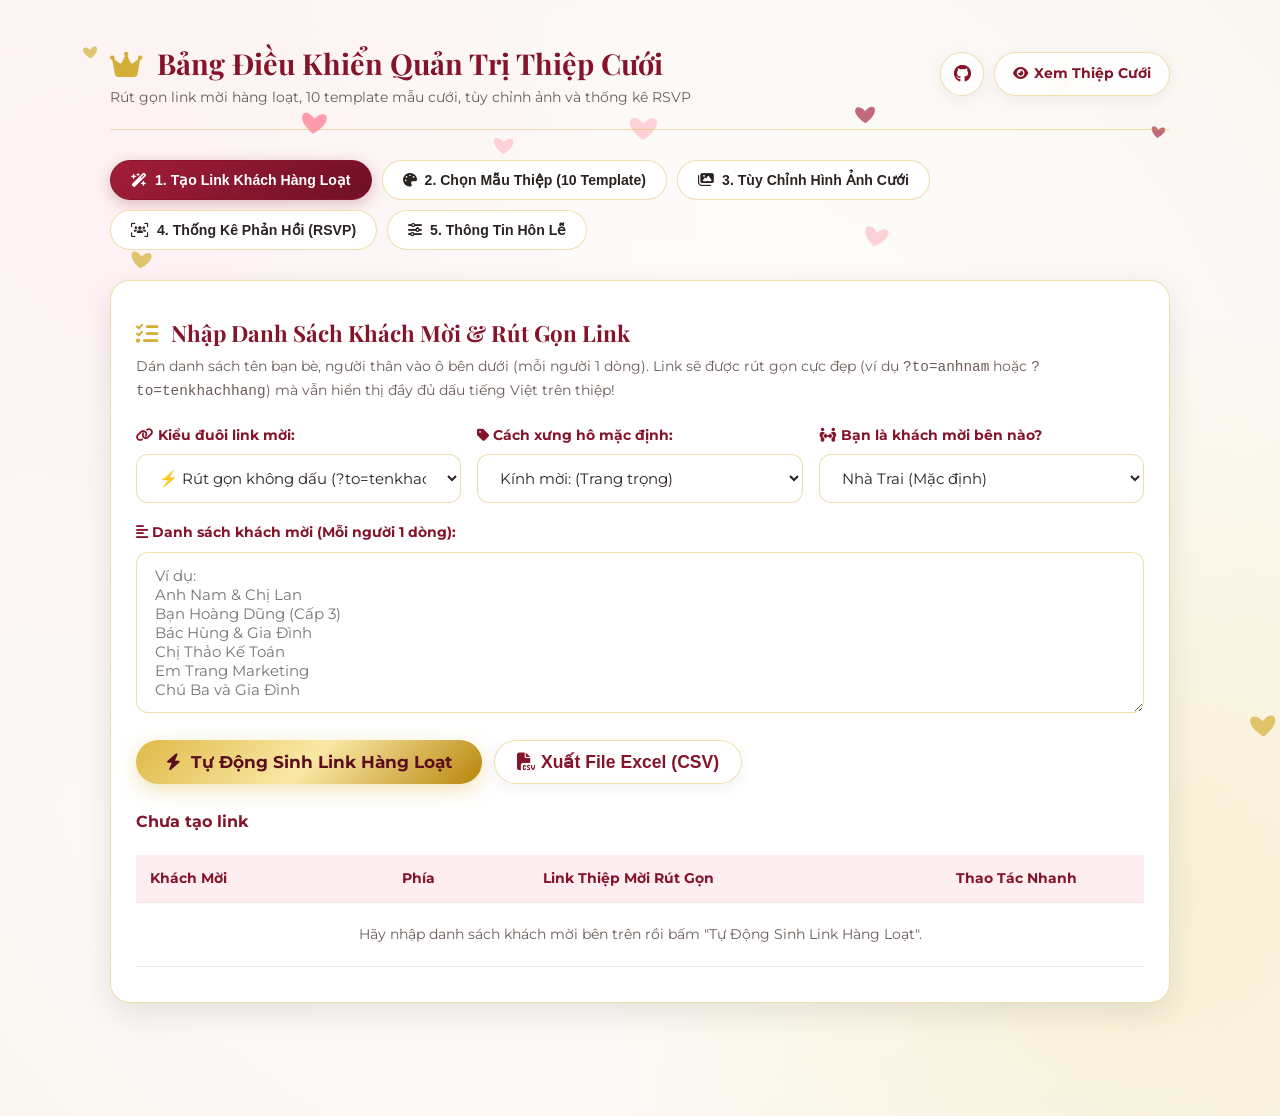
<file: admin.html>
<!DOCTYPE html>
<html lang="vi">
<head>
  <meta charset="UTF-8">
  <meta name="viewport" content="width=device-width, initial-scale=1.0">
  <title>Admin Quản Trị - Tạo Link Thiệp Cưới &amp; Cài Đặt Giao Diện</title>
  <meta name="description" content="Trang quản trị thiệp cưới online: Rút gọn link khách mời hàng loạt, 10 template mẫu cưới, tùy chỉnh ảnh cưới và thống kê RSVP.">

  <!-- Favicon -->
  <link rel="icon" href="assets/images/wedding-rings.jpg" type="image/jpeg">

  <!-- Fonts & Icons -->
  <link rel="preconnect" href="https://fonts.googleapis.com">
  <link rel="preconnect" href="https://fonts.gstatic.com" crossorigin>
  <link href="https://fonts.googleapis.com/css2?family=Montserrat:wght@400;500;600;700&family=Playfair+Display:ital,wght@0,600;0,700;1,600&family=Be+Vietnam+Pro:wght@400;500;600;700&display=swap" rel="stylesheet">
  <link rel="stylesheet" href="https://cdnjs.cloudflare.com/ajax/libs/font-awesome/6.5.1/css/all.min.css">

  <!-- Main Stylesheet -->
  <link rel="stylesheet" href="assets/css/style.css">
  <style>
    .admin-container {
      max-width: 1100px;
      margin: 0 auto;
      padding: 40px 20px 80px 20px;
    }
    .admin-nav {
      display: flex;
      justify-content: space-between;
      align-items: center;
      margin-bottom: 30px;
      padding-bottom: 20px;
      border-bottom: 1px solid var(--border-gold);
      flex-wrap: wrap;
      gap: 15px;
    }
    .admin-tabs {
      display: flex;
      gap: 10px;
      margin-bottom: 30px;
      flex-wrap: wrap;
    }
    .admin-tab-btn {
      padding: 11px 20px;
      border-radius: 30px;
      border: 1px solid var(--border-gold);
      background: #fff;
      font-weight: 700;
      font-size: 0.88rem;
      color: var(--text-main);
      cursor: pointer;
      display: flex;
      align-items: center;
      gap: 8px;
      transition: var(--transition);
    }
    .admin-tab-btn.active {
      background: var(--ruby-gradient);
      color: #fff;
      border-color: var(--ruby-primary);
      box-shadow: 0 4px 15px rgba(133, 20, 43, 0.25);
    }
    .admin-section {
      display: none;
      background: #fff;
      border-radius: 20px;
      border: 1px solid var(--border-gold);
      padding: 35px 25px;
      box-shadow: var(--shadow-md);
      margin-bottom: 35px;
    }
    .admin-section.active {
      display: block;
    }
    .stat-card-grid {
      display: grid;
      grid-template-columns: repeat(4, 1fr);
      gap: 20px;
      margin-bottom: 30px;
    }
    .stat-card {
      background: var(--ivory-base);
      border-radius: 16px;
      border: 1px solid var(--border-gold);
      padding: 20px;
      text-align: center;
    }
    .stat-num {
      font-family: var(--font-serif);
      font-size: 2.2rem;
      font-weight: 700;
      color: var(--ruby-primary);
    }
    .stat-label {
      font-size: 0.85rem;
      text-transform: uppercase;
      letter-spacing: 1px;
      color: var(--text-muted);
      margin-top: 4px;
      font-weight: 600;
    }
    .admin-table-wrapper {
      overflow-x: auto;
      margin-top: 20px;
    }
    .admin-table {
      width: 100%;
      border-collapse: collapse;
      font-size: 0.9rem;
    }
    .admin-table th, .admin-table td {
      padding: 12px 14px;
      text-align: left;
      border-bottom: 1px solid #f0e6e6;
    }
    .admin-table th {
      background: var(--rose-soft);
      color: var(--ruby-primary);
      font-weight: 700;
      white-space: nowrap;
    }
    @media (max-width: 768px) {
      .stat-card-grid {
        grid-template-columns: repeat(2, 1fr);
      }
    }
  </style>
</head>
<body>

  <!-- Floating Hearts Background -->
  <canvas id="hearts-canvas"></canvas>

  <div class="admin-container" style="position:relative; z-index:2;">
    <!-- Top Bar Navigation -->
    <header class="admin-nav">
      <div>
        <h1 style="font-family:var(--font-serif); font-size:1.8rem; color:var(--ruby-primary);">
          <i class="fa-solid fa-crown" style="color:var(--gold-primary); margin-right:8px;"></i>
          Bảng Điều Khiển Quản Trị Thiệp Cưới
        </h1>
        <p style="font-size:0.88rem; color:var(--text-muted);">
          Rút gọn link mời hàng loạt, 10 template mẫu cưới, tùy chỉnh ảnh và thống kê RSVP
        </p>
      </div>
      <div style="display:flex; gap:10px;">
        <a href="https://github.com/Dungautomation-dev/thiepcuoionline" target="_blank" rel="noopener noreferrer" class="tool-btn btn-github" title="Mã nguồn GitHub" aria-label="GitHub Repository">
          <i class="fa-brands fa-github"></i>
        </a>
        <a href="index.html" class="tool-btn" style="width:auto; border-radius:25px; padding:0 18px; text-decoration:none; font-size:0.85rem; font-weight:700;" title="Xem thiệp cưới">
          <i class="fa-solid fa-eye" style="margin-right:6px;"></i> Xem Thiệp Cưới
        </a>
      </div>
    </header>

    <!-- Admin Tab Controls -->
    <nav class="admin-tabs" aria-label="Admin Navigation Tabs">
      <button class="admin-tab-btn active" onclick="switchAdminTab('tab-batch')">
        <i class="fa-solid fa-wand-magic-sparkles"></i>
        <span>1. Tạo Link Khách Hàng Loạt</span>
      </button>
      <button class="admin-tab-btn" onclick="switchAdminTab('tab-theme')">
        <i class="fa-solid fa-palette"></i>
        <span>2. Chọn Mẫu Thiệp (10 Template)</span>
      </button>
      <button class="admin-tab-btn" onclick="switchAdminTab('tab-images')">
        <i class="fa-solid fa-images"></i>
        <span>3. Tùy Chỉnh Hình Ảnh Cưới</span>
      </button>
      <button class="admin-tab-btn" onclick="switchAdminTab('tab-rsvp')">
        <i class="fa-solid fa-users-viewfinder"></i>
        <span>4. Thống Kê Phản Hồi (RSVP)</span>
      </button>
      <button class="admin-tab-btn" onclick="switchAdminTab('tab-config')">
        <i class="fa-solid fa-sliders"></i>
        <span>5. Thông Tin Hôn Lễ</span>
      </button>
    </nav>

    <!-- ========================================================================
         TAB 1: TẠO LINK THIỆP HÀNG LOẠT (BATCH GUEST LINK GENERATOR)
         ======================================================================== -->
    <section id="tab-batch" class="admin-section active">
      <div style="margin-bottom:20px;">
        <h2 style="font-family:var(--font-serif); font-size:1.4rem; color:var(--ruby-primary);">
          <i class="fa-solid fa-list-check" style="color:var(--gold-primary); margin-right:8px;"></i>
          Nhập Danh Sách Khách Mời &amp; Rút Gọn Link
        </h2>
        <p style="font-size:0.9rem; color:var(--text-muted); margin-top:4px;">
          Dán danh sách tên bạn bè, người thân vào ô bên dưới (mỗi người 1 dòng). Link sẽ được rút gọn cực đẹp (ví dụ <code>?to=anhnam</code> hoặc <code>?to=tenkhachhang</code>) mà vẫn hiển thị đầy đủ dấu tiếng Việt trên thiệp!
        </p>
      </div>

      <div style="display:grid; grid-template-columns: repeat(3, 1fr); gap:16px; margin-bottom:18px;">
        <div class="form-group">
          <label for="admin-slug-mode"><i class="fa-solid fa-link"></i> Kiểu đuôi link mời:</label>
          <select id="admin-slug-mode" class="form-control">
            <option value="compact" selected>⚡ Rút gọn không dấu (?to=tenkhachhang)</option>
            <option value="hyphen">🔗 Gọn có gạch nối (?to=ten-khach-hang)</option>
            <option value="standard">🔤 Giữ nguyên có dấu (?to=Tên%20Khách)</option>
          </select>
        </div>

        <div class="form-group">
          <label for="admin-prefix"><i class="fa-solid fa-tag"></i> Cách xưng hô mặc định:</label>
          <select id="admin-prefix" class="form-control">
            <option value="Kính mời: " selected>Kính mời: (Trang trọng)</option>
            <option value="Thân mời: ">Thân mời: (Bạn bè, đồng nghiệp)</option>
            <option value="Trân trọng kính mời: ">Trân trọng kính mời: (Người lớn tuổi, đối tác)</option>
            <option value="Mời bạn: ">Mời bạn: (Bạn học)</option>
            <option value="">Không dùng tiền tố (Chỉ tên)</option>
          </select>
        </div>

        <div class="form-group">
          <label for="admin-default-side"><i class="fa-solid fa-people-arrows"></i> Bạn là khách mời bên nào?</label>
          <select id="admin-default-side" class="form-control">
            <option value="groom" selected>Nhà Trai (Mặc định)</option>
            <option value="bride">Nhà Gái</option>
            <option value="all">Chung cho cả hai bên</option>
          </select>
        </div>
      </div>

      <div class="form-group" style="margin-bottom:20px;">
        <label for="admin-guest-input"><i class="fa-solid fa-align-left"></i> Danh sách khách mời (Mỗi người 1 dòng):</label>
        <textarea id="admin-guest-input" class="form-control" rows="7" placeholder="Ví dụ:
Anh Nam &amp; Chị Lan
Bạn Hoàng Dũng (Cấp 3)
Bác Hùng &amp; Gia Đình
Chị Thảo Kế Toán
Em Trang Marketing
Chú Ba và Gia Đình"></textarea>
      </div>

      <div style="display:flex; gap:12px; flex-wrap:wrap; margin-bottom:25px;">
        <button type="button" class="btn-submit-rsvp" id="btn-generate-batch" style="width:auto; padding:12px 30px;">
          <i class="fa-solid fa-bolt"></i> Tự Động Sinh Link Hàng Loạt
        </button>
        <button type="button" class="tool-btn" id="btn-export-links-csv" style="width:auto; border-radius:30px; padding:0 22px; font-weight:700;" title="Tải file CSV">
          <i class="fa-solid fa-file-csv" style="margin-right:6px;"></i> Xuất File Excel (CSV)
        </button>
      </div>

      <div id="admin-batch-output">
        <div style="font-weight:700; color:var(--ruby-primary); margin-bottom:12px;" id="admin-batch-count">
          Chưa tạo link
        </div>
        <div class="admin-table-wrapper">
          <table class="admin-table">
            <thead>
              <tr>
                <th style="width:25%;">Khách Mời</th>
                <th style="width:14%;">Phía</th>
                <th style="width:41%;">Link Thiệp Mời Rút Gọn</th>
                <th style="width:20%;">Thao Tác Nhanh</th>
              </tr>
            </thead>
            <tbody id="admin-links-tbody">
              <tr>
                <td colspan="4" style="text-align:center; padding:20px; color:var(--text-muted);">
                  Hãy nhập danh sách khách mời bên trên rồi bấm "Tự Động Sinh Link Hàng Loạt".
                </td>
              </tr>
            </tbody>
          </table>
        </div>
      </div>
    </section>

    <!-- ========================================================================
         TAB 2: CHỌN MẪU THIỆP CƯỚI (10 WEDDING TEMPLATES)
         ======================================================================== -->
    <section id="tab-theme" class="admin-section">
      <div style="margin-bottom:20px;">
        <h2 style="font-family:var(--font-serif); font-size:1.4rem; color:var(--ruby-primary);">
          <i class="fa-solid fa-palette" style="color:var(--gold-primary); margin-right:8px;"></i>
          Bộ Sưu Tập 10 Mẫu Thiệp Cưới Cao Cấp
        </h2>
        <p style="font-size:0.9rem; color:var(--text-muted); margin-top:4px;">
          Lựa chọn tông màu và phong cách thiệp cưới phù hợp với ngày vui của bạn. Bấm vào mẫu bất kỳ để xem trước và áp dụng ngay!
        </p>
      </div>

      <!-- 10 Theme Preview Cards Grid -->
      <div class="theme-selector-grid" id="admin-theme-selector">
        <!-- Rendered dynamically by admin.js -->
      </div>
    </section>

    <!-- ========================================================================
         TAB 3: TÙY CHỈNH HÌNH ẢNH CƯỚI & ALBUM 20 ẢNH TỰ ĐỘNG
         ======================================================================== -->
    <section id="tab-images" class="admin-section">
      <div style="margin-bottom:24px; display:flex; justify-content:space-between; align-items:center; flex-wrap:wrap; gap:12px;">
        <div>
          <h2 style="font-family:var(--font-serif); font-size:1.4rem; color:var(--ruby-primary);">
            <i class="fa-solid fa-images" style="color:var(--gold-primary); margin-right:8px;"></i>
            Tùy Chỉnh Hình Ảnh &amp; Album 20 Ảnh Cưới
          </h2>
          <p style="font-size:0.9rem; color:var(--text-muted); margin-top:4px;">
            Quản lý ảnh đại diện dâu rể và bộ sưu tập 20 khoảnh khắc trình chiếu tự động ("tự động nhảy các ảnh siêu xinh").
          </p>
        </div>
        <div style="display:flex; gap:10px;">
          <a href="index.html#gallery-section" target="_blank" class="tool-btn" style="width:auto; border-radius:20px; padding:0 16px; font-size:0.8rem; font-weight:700; text-decoration:none;">
            <i class="fa-solid fa-book-open-reader" style="margin-right:6px; color:var(--gold-primary);"></i> Xem Thử Sách Ảnh Lookbook
          </a>
          <button type="button" class="tool-btn" style="width:auto; border-radius:20px; padding:0 16px; font-size:0.8rem; font-weight:700;" onclick="WeddingAdmin.restoreDefault20Photos()">
            <i class="fa-solid fa-rotate-left" style="margin-right:6px;"></i> Đặt Lại 20 Ảnh Mặc Định
          </button>
        </div>
      </div>

      <!-- Sub-section 1: 5 Key Wedding Profile Photos -->
      <div style="margin-bottom:30px;">
        <h3 style="font-size:1.05rem; font-weight:700; color:var(--ruby-primary); margin-bottom:12px; display:flex; align-items:center; gap:8px;">
          <i class="fa-solid fa-star" style="color:var(--gold-primary);"></i>
          1. Ảnh Đại Diện Chính &amp; Chân Dung Dâu Rể
        </h3>
        <div class="image-manager-grid" id="admin-images-grid">
          <!-- Rendered dynamically by admin.js -->
        </div>
      </div>

      <!-- Sub-section 2: 20-Page Photo Lookbook Manager -->
      <div>
        <div style="margin-bottom:14px; display:flex; justify-content:space-between; align-items:center; flex-wrap:wrap; gap:8px;">
          <h3 style="font-size:1.05rem; font-weight:700; color:var(--ruby-primary); display:flex; align-items:center; gap:8px;">
            <i class="fa-solid fa-book-open-reader" style="color:var(--gold-primary);"></i>
            2. Cuốn Sách Ảnh Cưới 20 Trang (Wedding Photo Lookbook)
          </h3>
          <span style="font-size:0.82rem; color:var(--text-muted);">
            Lướt trái/phải như đọc sách • Tự động lật trang mỗi 3.8s • Ẩn thumbnail, chống thô mắt
          </span>
        </div>
        <div class="album-20-manager-grid" id="admin-album-20-grid">
          <!-- Rendered dynamically by admin.js -->
        </div>
      </div>
    </section>

    <!-- ========================================================================
         TAB 4: THỐNG KÊ PHẢN HỒI (RSVP ATTENDANCE DASHBOARD)
         ======================================================================== -->
    <section id="tab-rsvp" class="admin-section">
      <div style="margin-bottom:25px; display:flex; justify-content:space-between; align-items:center; flex-wrap:wrap; gap:12px;">
        <div>
          <h2 style="font-family:var(--font-serif); font-size:1.4rem; color:var(--ruby-primary);">
            <i class="fa-solid fa-clipboard-user" style="color:var(--gold-primary); margin-right:8px;"></i>
            Thống Kê Khách Mời Xác Nhận Tham Dự
          </h2>
          <p style="font-size:0.9rem; color:var(--text-muted); margin-top:4px;">
            Theo dõi chính xác số lượng khách mời sẽ đến dự để dự trù số mâm cỗ tiệc cưới.
          </p>
        </div>
        <button type="button" class="tool-btn" id="btn-export-rsvp-csv" style="width:auto; border-radius:30px; padding:0 20px; font-weight:700;">
          <i class="fa-solid fa-file-excel" style="margin-right:6px;"></i> Xuất Danh Sách Excel (CSV)
        </button>
      </div>

      <!-- Stats Summary Counters -->
      <div class="stat-card-grid">
        <div class="stat-card">
          <div class="stat-num" id="stat-total-rsvp">0</div>
          <div class="stat-label">Tổng Phản Hồi</div>
        </div>
        <div class="stat-card">
          <div class="stat-num" id="stat-attend-rsvp" style="color:#2e7d32;">0</div>
          <div class="stat-label">Sẽ Tham Dự</div>
        </div>
        <div class="stat-card">
          <div class="stat-num" id="stat-decline-rsvp" style="color:#c62828;">0</div>
          <div class="stat-label">Vắng Mặt</div>
        </div>
        <div class="stat-card" style="border-color:var(--gold-primary); background:var(--rose-soft);">
          <div class="stat-num" id="stat-headcount-rsvp" style="color:var(--gold-dark);">0</div>
          <div class="stat-label">Tổng Số Người Sẽ Đến</div>
        </div>
      </div>

      <!-- RSVP Detailed Table -->
      <div class="admin-table-wrapper">
        <table class="admin-table">
          <thead>
            <tr>
              <th style="width:6%;">STT</th>
              <th style="width:22%;">Họ Và Tên</th>
              <th style="width:14%;">Phía</th>
              <th style="width:20%;">Trạng Thái Tham Dự</th>
              <th style="width:30%;">Lời Chúc Của Khách</th>
              <th style="width:8%;">Xóa</th>
            </tr>
          </thead>
          <tbody id="admin-rsvp-tbody">
            <!-- Populated dynamically by admin.js -->
          </tbody>
        </table>
      </div>
    </section>

    <!-- ========================================================================
         TAB 5: TÙY CHỈNH THÔNG TIN HÔN LỄ (WEDDING CONFIG EDITOR)
         ======================================================================== -->
    <section id="tab-config" class="admin-section">
      <div style="margin-bottom:25px;">
        <h2 style="font-family:var(--font-serif); font-size:1.4rem; color:var(--ruby-primary);">
          <i class="fa-solid fa-gear" style="color:var(--gold-primary); margin-right:8px;"></i>
          Chỉnh Sửa Thông Tin Đám Cưới &amp; Tài Khoản Mừng
        </h2>
        <p style="font-size:0.9rem; color:var(--text-muted); margin-top:4px;">
          Cập nhật thông tin cô dâu, chú rể, ngày giờ cưới, bản đồ Google Maps và số tài khoản nhận phong bì mừng cưới online.
        </p>
      </div>

      <form id="admin-config-form">
        <h3 style="font-size:1.15rem; color:var(--ruby-primary); margin:20px 0 10px 0; border-bottom:1px solid #f0e6e6; padding-bottom:6px;">
          🤵 1. Thông Tin Chú Rể &amp; Nhà Trai
        </h3>
        <div style="display:grid; grid-template-columns: repeat(2, 1fr); gap:16px;">
          <div class="form-group">
            <label for="cfg-groom-name">Tên gọi thân mật:</label>
            <input type="text" id="cfg-groom-name" class="form-control" placeholder="Tên Chú Rể" required>
          </div>
          <div class="form-group">
            <label for="cfg-groom-fullname">Họ và tên đầy đủ:</label>
            <input type="text" id="cfg-groom-fullname" class="form-control" placeholder="Họ và Tên Chú Rể" required>
          </div>
          <div class="form-group">
            <label for="cfg-groom-father">Họ tên Thân Phụ (Bố):</label>
            <input type="text" id="cfg-groom-father" class="form-control" placeholder="Thân Phụ Chú Rể">
          </div>
          <div class="form-group">
            <label for="cfg-groom-mother">Họ tên Thân Mẫu (Mẹ):</label>
            <input type="text" id="cfg-groom-mother" class="form-control" placeholder="Thân Mẫu Chú Rể">
          </div>
          <div class="form-group">
            <label for="cfg-groom-phone">Số điện thoại chú rể:</label>
            <input type="text" id="cfg-groom-phone" class="form-control">
          </div>
          <div class="form-group">
            <label for="cfg-groom-bank">Tên ngân hàng nhận mừng cưới:</label>
            <input type="text" id="cfg-groom-bank" class="form-control" placeholder="MB Bank, Vietcombank, Techcombank...">
          </div>
          <div class="form-group">
            <label for="cfg-groom-banknum">Số tài khoản ngân hàng:</label>
            <input type="text" id="cfg-groom-banknum" class="form-control">
          </div>
          <div class="form-group">
            <label for="cfg-groom-bankacc">Tên chủ tài khoản (Viết in hoa không dấu):</label>
            <input type="text" id="cfg-groom-bankacc" class="form-control">
          </div>
        </div>

        <h3 style="font-size:1.15rem; color:var(--ruby-primary); margin:30px 0 10px 0; border-bottom:1px solid #f0e6e6; padding-bottom:6px;">
          👰 2. Thông Tin Cô Dâu &amp; Nhà Gái
        </h3>
        <div style="display:grid; grid-template-columns: repeat(2, 1fr); gap:16px;">
          <div class="form-group">
            <label for="cfg-bride-name">Tên gọi thân mật:</label>
            <input type="text" id="cfg-bride-name" class="form-control" placeholder="Tên Cô Dâu" required>
          </div>
          <div class="form-group">
            <label for="cfg-bride-fullname">Họ và tên đầy đủ:</label>
            <input type="text" id="cfg-bride-fullname" class="form-control" placeholder="Họ và Tên Cô Dâu" required>
          </div>
          <div class="form-group">
            <label for="cfg-bride-father">Họ tên Thân Phụ (Bố):</label>
            <input type="text" id="cfg-bride-father" class="form-control" placeholder="Thân Phụ Cô Dâu">
          </div>
          <div class="form-group">
            <label for="cfg-bride-mother">Họ tên Thân Mẫu (Mẹ):</label>
            <input type="text" id="cfg-bride-mother" class="form-control" placeholder="Thân Mẫu Cô Dâu">
          </div>
          <div class="form-group">
            <label for="cfg-bride-phone">Số điện thoại cô dâu:</label>
            <input type="text" id="cfg-bride-phone" class="form-control">
          </div>
          <div class="form-group">
            <label for="cfg-bride-bank">Tên ngân hàng nhận mừng cưới:</label>
            <input type="text" id="cfg-bride-bank" class="form-control" placeholder="Techcombank, Vietinbank...">
          </div>
          <div class="form-group">
            <label for="cfg-bride-banknum">Số tài khoản ngân hàng:</label>
            <input type="text" id="cfg-bride-banknum" class="form-control">
          </div>
          <div class="form-group">
            <label for="cfg-bride-bankacc">Tên chủ tài khoản (Viết in hoa không dấu):</label>
            <input type="text" id="cfg-bride-bankacc" class="form-control">
          </div>
        </div>

        <h3 style="font-size:1.15rem; color:var(--ruby-primary); margin:30px 0 10px 0; border-bottom:1px solid #f0e6e6; padding-bottom:6px;">
          📅 3. Thời Gian &amp; Địa Điểm Tổ Chức Hôn Lễ
        </h3>
        <div style="display:grid; grid-template-columns: repeat(2, 1fr); gap:16px;">
          <div class="form-group" style="grid-column: span 2;">
            <label for="cfg-wedding-date"><i class="fa-solid fa-stopwatch"></i> Thời điểm đếm ngược (ISO format YYYY-MM-DDTHH:mm:ss):</label>
            <input type="datetime-local" id="cfg-wedding-date" class="form-control">
          </div>

          <!-- Ceremony Groom -->
          <div class="form-group">
            <label for="cfg-ceremony-groom-title">Tiêu đề lễ bên Nhà Trai:</label>
            <input type="text" id="cfg-ceremony-groom-title" class="form-control">
          </div>
          <div class="form-group">
            <label for="cfg-ceremony-groom-time">Thời gian tổ chức:</label>
            <input type="text" id="cfg-ceremony-groom-time" class="form-control">
          </div>
          <div class="form-group">
            <label for="cfg-ceremony-groom-venue">Tên trung tâm / địa điểm:</label>
            <input type="text" id="cfg-ceremony-groom-venue" class="form-control">
          </div>
          <div class="form-group">
            <label for="cfg-ceremony-groom-address">Địa chỉ chi tiết:</label>
            <input type="text" id="cfg-ceremony-groom-address" class="form-control">
          </div>
          <div class="form-group" style="grid-column: span 2;">
            <label for="cfg-ceremony-groom-map">Đường link Google Maps chỉ đường:</label>
            <input type="url" id="cfg-ceremony-groom-map" class="form-control">
          </div>

          <!-- Ceremony Bride -->
          <div class="form-group">
            <label for="cfg-ceremony-bride-title">Tiêu đề lễ bên Nhà Gái:</label>
            <input type="text" id="cfg-ceremony-bride-title" class="form-control">
          </div>
          <div class="form-group">
            <label for="cfg-ceremony-bride-time">Thời gian tổ chức:</label>
            <input type="text" id="cfg-ceremony-bride-time" class="form-control">
          </div>
          <div class="form-group">
            <label for="cfg-ceremony-bride-venue">Tên trung tâm / địa điểm:</label>
            <input type="text" id="cfg-ceremony-bride-venue" class="form-control">
          </div>
          <div class="form-group">
            <label for="cfg-ceremony-bride-address">Địa chỉ chi tiết:</label>
            <input type="text" id="cfg-ceremony-bride-address" class="form-control">
          </div>
          <div class="form-group" style="grid-column: span 2;">
            <label for="cfg-ceremony-bride-map">Đường link Google Maps chỉ đường:</label>
            <input type="url" id="cfg-ceremony-bride-map" class="form-control">
          </div>
        </div>

        <div style="margin-top:30px;">
          <button type="submit" class="btn-submit-rsvp" style="width:auto; padding:14px 40px;">
            <i class="fa-solid fa-floppy-disk"></i> Lưu &amp; Cập Nhật Thông Tin Hôn Lễ
          </button>
        </div>
      </form>
    </section>

  </div>

  <!-- Toast Notification -->
  <div class="toast-msg" id="toast-notification">
    <i class="fa-solid fa-circle-check" style="color:var(--gold-primary);"></i>
    <span>Thông báo</span>
  </div>

  <!-- Scripts -->
  <script src="assets/js/hearts.js"></script>
  <script src="assets/js/rsvp.js"></script>
  <script src="assets/js/admin.js"></script>
  <script>
    function switchAdminTab(tabId) {
      document.querySelectorAll('.admin-tab-btn').forEach(btn => btn.classList.remove('active'));
      document.querySelectorAll('.admin-section').forEach(sec => sec.classList.remove('active'));

      event.currentTarget.classList.add('active');
      const targetSec = document.getElementById(tabId);
      if (targetSec) targetSec.classList.add('active');

      if (tabId === 'tab-rsvp') {
        WeddingAdmin.renderRSVPTable();
      }
    }
  </script>
</body>
</html>
</file>
<file: assets/css/style.css>
/* ==========================================================================
   THIỆP CƯỚI ONLINE (LUXURY WEDDING INVITATION) - STYLESHEET
   Author: Dung Automation (Dungautomation-dev)
   License: MIT
   ========================================================================== */

/* --------------------------------------------------------------------------
   CSS Variables & Design System
   -------------------------------------------------------------------------- */
:root {
  --gold-primary: #d4af37;
  --gold-light: #f7ebbe;
  --gold-dark: #a37c15;
  --gold-gradient: linear-gradient(135deg, #dfba48 0%, #fae8a6 50%, #b8860b 100%);
  --gold-glow: rgba(212, 175, 55, 0.35);

  --ruby-primary: #85142b;
  --ruby-dark: #5c0d1e;
  --ruby-gradient: linear-gradient(135deg, #a31d3a 0%, #6e1024 100%);

  --rose-blush: #ff758f;
  --rose-light: #fff5f7;
  --rose-soft: rgba(255, 117, 143, 0.12);

  --ivory-base: #faf7f2;
  --ivory-card: rgba(255, 255, 255, 0.94);
  --ivory-glass: rgba(255, 255, 255, 0.82);

  --text-main: #2b2321;
  --text-muted: #6b5c58;
  --text-gold: #b3821a;

  --border-gold: rgba(212, 175, 55, 0.4);
  --border-soft: rgba(133, 20, 43, 0.15);

  --shadow-sm: 0 4px 15px rgba(43, 35, 33, 0.06);
  --shadow-md: 0 10px 30px rgba(43, 35, 33, 0.1);
  --shadow-lg: 0 20px 50px rgba(43, 35, 33, 0.16);

  --font-script: 'Great Vibes', 'Dancing Script', cursive;
  --font-serif: 'Playfair Display', Georgia, serif;
  --font-sans: 'Montserrat', 'Be Vietnam Pro', -apple-system, BlinkMacSystemFont, sans-serif;

  --transition: all 0.35s cubic-bezier(0.25, 0.8, 0.25, 1);
}

/* --------------------------------------------------------------------------
   10 Wedding Themes / Templates Presets
   -------------------------------------------------------------------------- */
/* --------------------------------------------------------------------------
   10 Wedding Themes & Presentation Archetypes Presets
   -------------------------------------------------------------------------- */
/* Theme 1: High-Fashion Editorial Magazine */
[data-theme="vogue-editorial"],
[data-theme="classic-bw"] {
  --gold-primary: #c5a059;
  --gold-light: #f7ecd7;
  --gold-dark: #8c6b2d;
  --gold-gradient: linear-gradient(135deg, #d4af37 0%, #fae8a6 50%, #9e7a2b 100%);
  --gold-glow: rgba(197, 160, 89, 0.3);
  --ruby-primary: #111111;
  --ruby-dark: #000000;
  --ruby-gradient: linear-gradient(135deg, #222222 0%, #050505 100%);
  --rose-blush: #555555;
  --rose-light: #f4f4f4;
  --rose-soft: rgba(0, 0, 0, 0.05);
  --ivory-base: #faf9f6;
  --ivory-card: #ffffff;
  --text-main: #111111;
  --text-muted: #555555;
}

/* Theme 2: Traditional Song Hỷ (Hoàng Cung Á Đông) */
[data-theme="traditional-hy"],
[data-theme="lotus-traditional"] {
  --gold-primary: #f1c40f;
  --gold-light: #fef9e7;
  --gold-dark: #b7950b;
  --gold-gradient: linear-gradient(135deg, #f39c12 0%, #f1c40f 50%, #d68910 100%);
  --gold-glow: rgba(241, 196, 15, 0.45);
  --ruby-primary: #b81d24;
  --ruby-dark: #7a0e13;
  --ruby-gradient: linear-gradient(135deg, #d32f2f 0%, #8e151b 100%);
  --rose-blush: #e84393;
  --rose-light: #fff2f6;
  --rose-soft: rgba(232, 67, 147, 0.16);
  --ivory-base: #fff7f7;
  --ivory-card: rgba(255, 255, 255, 0.96);
  --text-main: #331517;
  --text-muted: #78353b;
}

/* Theme 3: Romantic Floral Arch (Vườn Địa Đàng) */
[data-theme="romantic-arch"],
[data-theme="rose-gold"] {
  --gold-primary: #b76e79;
  --gold-light: #fbeae7;
  --gold-dark: #914d57;
  --gold-gradient: linear-gradient(135deg, #d88a95 0%, #fae1dc 50%, #b76e79 100%);
  --gold-glow: rgba(183, 110, 121, 0.35);
  --ruby-primary: #a83f5a;
  --ruby-dark: #7a2339;
  --ruby-gradient: linear-gradient(135deg, #c94c6d 0%, #8c2841 100%);
  --rose-blush: #ff9ebb;
  --rose-light: #fff0f5;
  --rose-soft: rgba(255, 158, 187, 0.15);
  --ivory-base: #fdf5f7;
  --ivory-card: rgba(255, 255, 255, 0.96);
  --text-main: #332025;
}

/* Theme 4: Vintage Newspaper (Nhật Báo Tình Yêu 1920s) */
[data-theme="vintage-newspaper"] {
  --gold-primary: #8b5a2b;
  --gold-light: #f5ede0;
  --gold-dark: #5c3818;
  --gold-gradient: linear-gradient(135deg, #a36f3d 0%, #faecd8 50%, #7a4a1d 100%);
  --gold-glow: rgba(139, 90, 43, 0.3);
  --ruby-primary: #2c241d;
  --ruby-dark: #17120e;
  --ruby-gradient: linear-gradient(135deg, #3d3228 0%, #1f1812 100%);
  --rose-blush: #b8860b;
  --rose-light: #fcf9f2;
  --rose-soft: rgba(139, 90, 43, 0.12);
  --ivory-base: #f4ecd8;
  --ivory-card: #fdfaf3;
  --text-main: #241c14;
  --text-muted: #5e4d3e;
}

/* Theme 5: Cinematic Noir (35mm Filmstrip Cinema) */
[data-theme="cinematic-noir"],
[data-theme="starry-night"] {
  --gold-primary: #ffd700;
  --gold-light: #fff5cc;
  --gold-dark: #c4a700;
  --gold-gradient: linear-gradient(135deg, #f9ca24 0%, #fffa65 50%, #f0932b 100%);
  --gold-glow: rgba(255, 215, 0, 0.45);
  --ruby-primary: #e0a96d;
  --ruby-dark: #aa7a44;
  --ruby-gradient: linear-gradient(135deg, #f39c12 0%, #d35400 100%);
  --rose-blush: #f39c12;
  --rose-light: rgba(255, 215, 0, 0.12);
  --rose-soft: rgba(255, 215, 0, 0.15);
  --ivory-base: #0b0d13;
  --ivory-card: rgba(18, 22, 32, 0.97);
  --ivory-glass: rgba(18, 22, 32, 0.88);
  --text-main: #f3f4f6;
  --text-muted: #9ca3af;
  --border-gold: rgba(255, 215, 0, 0.4);
}

/* Theme 6: Mediterranean Santorini Breeze */
[data-theme="santorini-breeze"],
[data-theme="ocean-blue"] {
  --gold-primary: #0077b6;
  --gold-light: #e0f2fe;
  --gold-dark: #023e8a;
  --gold-gradient: linear-gradient(135deg, #0096c7 0%, #caf0f8 50%, #0077b6 100%);
  --gold-glow: rgba(0, 119, 182, 0.35);
  --ruby-primary: #0f3b5f;
  --ruby-dark: #072238;
  --ruby-gradient: linear-gradient(135deg, #185a91 0%, #0c3152 100%);
  --rose-blush: #e91e63;
  --rose-light: #edf6fd;
  --rose-soft: rgba(0, 119, 182, 0.15);
  --ivory-base: #f0f7fc;
  --ivory-card: rgba(255, 255, 255, 0.96);
  --text-main: #142738;
}

/* Theme 7: Boho Pampas & Terracotta Earth */
[data-theme="boho-rustic"],
[data-theme="terracotta"] {
  --gold-primary: #d97d4a;
  --gold-light: #fae7dc;
  --gold-dark: #9e4f21;
  --gold-gradient: linear-gradient(135deg, #e68d5c 0%, #fdf0e9 50%, #bd6433 100%);
  --gold-glow: rgba(217, 125, 74, 0.35);
  --ruby-primary: #a04000;
  --ruby-dark: #6e2c00;
  --ruby-gradient: linear-gradient(135deg, #ba4a00 0%, #783000 100%);
  --rose-blush: #e59866;
  --rose-light: #fef5ee;
  --rose-soft: rgba(229, 152, 102, 0.18);
  --ivory-base: #fcf7f3;
  --ivory-card: rgba(255, 255, 255, 0.95);
  --text-main: #362115;
}

/* Theme 8: Versailles Royal Baroque */
[data-theme="royal-baroque"],
[data-theme="champagne-gold"],
[data-theme="burgundy"] {
  --gold-primary: #d4af37;
  --gold-light: #f7ebbe;
  --gold-dark: #a37c15;
  --gold-gradient: linear-gradient(135deg, #dfba48 0%, #fae8a6 50%, #b8860b 100%);
  --gold-glow: rgba(212, 175, 55, 0.35);
  --ruby-primary: #85142b;
  --ruby-dark: #5c0d1e;
  --ruby-gradient: linear-gradient(135deg, #a31d3a 0%, #6e1024 100%);
  --rose-blush: #ff758f;
  --rose-light: #fff5f7;
  --rose-soft: rgba(255, 117, 143, 0.12);
  --ivory-base: #faf7f2;
  --ivory-card: rgba(255, 255, 255, 0.95);
  --text-main: #2b2321;
}

/* Theme 9: Polaroid Keepsake & Scrapbook */
[data-theme="polaroid-scrapbook"],
[data-theme="lavender"] {
  --gold-primary: #a881af;
  --gold-light: #f5ebf8;
  --gold-dark: #7b5183;
  --gold-gradient: linear-gradient(135deg, #bc94c4 0%, #faeffd 50%, #94699c 100%);
  --gold-glow: rgba(168, 129, 175, 0.35);
  --ruby-primary: #5b2c6f;
  --ruby-dark: #381547;
  --ruby-gradient: linear-gradient(135deg, #7d3c98 0%, #4a235a 100%);
  --rose-blush: #bb8fce;
  --rose-light: #faf4fc;
  --rose-soft: rgba(187, 143, 206, 0.18);
  --ivory-base: #f9f5fb;
  --ivory-card: #ffffff;
  --text-main: #271730;
}

/* Theme 10: Modern Minimal Glassmorphism & Aurora */
[data-theme="minimal-glass"],
[data-theme="emerald-green"] {
  --gold-primary: #38b000;
  --gold-light: #e8f8e5;
  --gold-dark: #007200;
  --gold-gradient: linear-gradient(135deg, #70e000 0%, #ccff33 50%, #38b000 100%);
  --gold-glow: rgba(56, 176, 0, 0.35);
  --ruby-primary: #1f4e38;
  --ruby-dark: #123324;
  --ruby-gradient: linear-gradient(135deg, #2b6e50 0%, #153828 100%);
  --rose-blush: #528c68;
  --rose-light: #f0f7f2;
  --rose-soft: rgba(82, 140, 104, 0.15);
  --ivory-base: #f5f8f6;
  --ivory-card: rgba(255, 255, 255, 0.88);
  --text-main: #1c2b22;
}

/* --------------------------------------------------------------------------
   Template Preview Cards UI (Admin Settings)
   -------------------------------------------------------------------------- */
.theme-selector-grid {
  display: grid;
  grid-template-columns: repeat(auto-fill, minmax(200px, 1fr));
  gap: 16px;
  margin-top: 15px;
}

.theme-card-preview {
  background: var(--ivory-card);
  border: 2px solid #e0d7d7;
  border-radius: 16px;
  padding: 16px;
  cursor: pointer;
  transition: var(--transition);
  position: relative;
  text-align: left;
}

.theme-card-preview:hover {
  transform: translateY(-4px);
  border-color: var(--gold-primary);
  box-shadow: 0 8px 25px rgba(0, 0, 0, 0.1);
}

.theme-card-preview.active {
  border-color: var(--ruby-primary);
  box-shadow: 0 0 0 3px var(--rose-soft), 0 8px 20px rgba(0, 0, 0, 0.12);
  background: #fff;
}

.theme-active-tag {
  position: absolute;
  top: 10px;
  right: 10px;
  background: var(--ruby-primary);
  color: #fff;
  font-size: 0.7rem;
  font-weight: 700;
  padding: 2px 8px;
  border-radius: 10px;
  display: none;
}

.theme-card-preview.active .theme-active-tag {
  display: inline-block;
}

.theme-chips-row {
  display: flex;
  gap: 6px;
  margin-bottom: 12px;
}

.theme-color-chip {
  width: 22px;
  height: 22px;
  border-radius: 50%;
  border: 1px solid rgba(0, 0, 0, 0.15);
  box-shadow: 0 2px 4px rgba(0, 0, 0, 0.1);
}

.theme-preview-name {
  font-size: 0.95rem;
  font-weight: 700;
  color: var(--text-main);
  margin-bottom: 4px;
}

.theme-preview-desc {
  font-size: 0.78rem;
  color: var(--text-muted);
  line-height: 1.4;
}

.theme-preview-link {
  display: inline-flex;
  align-items: center;
  gap: 6px;
  margin-top: 10px;
  font-size: 0.76rem;
  font-weight: 700;
  color: var(--ruby-primary);
  text-decoration: none;
  background: var(--rose-soft);
  padding: 5px 12px;
  border-radius: 14px;
  border: 1px solid var(--border-soft);
  transition: var(--transition);
}

.theme-preview-link:hover {
  background: var(--ruby-primary);
  color: #fff;
  border-color: var(--ruby-primary);
}

/* --------------------------------------------------------------------------
   Image Customizer UI (Admin Settings)
   -------------------------------------------------------------------------- */
.image-manager-grid {
  display: grid;
  grid-template-columns: repeat(auto-fill, minmax(240px, 1fr));
  gap: 20px;
  margin-top: 15px;
}

.image-custom-card {
  background: #fff;
  border: 1px solid var(--border-gold);
  border-radius: 16px;
  padding: 16px;
  display: flex;
  flex-direction: column;
  box-shadow: var(--shadow-sm);
  transition: var(--transition);
}

.image-custom-card:hover {
  box-shadow: var(--shadow-md);
  border-color: var(--ruby-primary);
}

.image-custom-title {
  font-size: 0.95rem;
  font-weight: 700;
  color: var(--ruby-primary);
  margin-bottom: 10px;
  display: flex;
  align-items: center;
  gap: 6px;
}

.image-preview-thumbnail {
  width: 100%;
  height: 160px;
  border-radius: 12px;
  overflow: hidden;
  background: #f0f0f0;
  border: 1px solid #ddd;
  margin-bottom: 12px;
  position: relative;
}

.image-preview-thumbnail img {
  width: 100%;
  height: 100%;
  object-fit: cover;
  display: block;
}

.image-custom-actions {
  display: flex;
  flex-direction: column;
  gap: 8px;
}

.btn-upload-label {
  display: flex;
  align-items: center;
  justify-content: center;
  gap: 6px;
  padding: 8px 12px;
  background: var(--rose-soft);
  color: var(--ruby-primary);
  border: 1px dashed var(--border-soft);
  border-radius: 8px;
  font-size: 0.82rem;
  font-weight: 600;
  cursor: pointer;
  transition: var(--transition);
}

.btn-upload-label:hover {
  background: var(--ruby-primary);
  color: #fff;
}

.btn-upload-label input[type="file"] {
  display: none;
}


/* --------------------------------------------------------------------------
   Global Reset & Base Layout
   -------------------------------------------------------------------------- */
* {
  margin: 0;
  padding: 0;
  box-sizing: border-box;
}

html {
  scroll-behavior: smooth;
  font-size: 16px;
}

body {
  font-family: var(--font-sans);
  color: var(--text-main);
  background-color: var(--ivory-base);
  background-image: 
    radial-gradient(circle at 10% 20%, rgba(255, 240, 243, 0.8) 0%, transparent 40%),
    radial-gradient(circle at 90% 80%, rgba(247, 235, 190, 0.6) 0%, transparent 40%),
    radial-gradient(circle at 50% 50%, rgba(255, 255, 255, 0.9) 0%, transparent 100%);
  min-height: 100vh;
  line-height: 1.6;
  overflow-x: hidden;
  position: relative;
}

/* Background floating hearts canvas */
#hearts-canvas {
  position: fixed;
  top: 0;
  left: 0;
  width: 100%;
  height: 100%;
  pointer-events: none;
  z-index: 1;
}

/* --------------------------------------------------------------------------
   Top Fixed Toolbar
   -------------------------------------------------------------------------- */
.top-toolbar {
  position: fixed;
  top: 18px;
  right: 20px;
  z-index: 100;
  display: flex;
  gap: 10px;
  align-items: center;
}

.tool-btn {
  background: rgba(255, 255, 255, 0.85);
  backdrop-filter: blur(12px);
  -webkit-backdrop-filter: blur(12px);
  border: 1px solid var(--border-gold);
  color: var(--ruby-primary);
  width: 44px;
  height: 44px;
  border-radius: 50%;
  cursor: pointer;
  display: inline-flex;
  align-items: center;
  justify-content: center;
  font-size: 1.1rem;
  transition: var(--transition);
  box-shadow: var(--shadow-sm);
  text-decoration: none;
}

.tool-btn:hover {
  background: #fff;
  color: var(--gold-dark);
  border-color: var(--gold-primary);
  transform: translateY(-2px) scale(1.08);
  box-shadow: 0 6px 20px var(--gold-glow);
}

.tool-btn.btn-admin {
  width: auto;
  border-radius: 25px;
  padding: 0 16px;
  font-size: 0.85rem;
  font-weight: 600;
  gap: 8px;
  background: var(--ruby-gradient);
  color: #fff;
  border: none;
}

.tool-btn.btn-admin:hover {
  background: linear-gradient(135deg, #b82544 0%, #85142b 100%);
  color: #fff;
  transform: translateY(-2px);
}

/* --------------------------------------------------------------------------
   Envelope Entrance Modal (Luxury Wax Seal Reveal)
   -------------------------------------------------------------------------- */
.envelope-overlay {
  position: fixed;
  inset: 0;
  z-index: 2000;
  background: radial-gradient(circle at center, rgba(30, 20, 22, 0.92) 0%, rgba(15, 10, 11, 0.98) 100%);
  backdrop-filter: blur(15px);
  -webkit-backdrop-filter: blur(15px);
  display: flex;
  align-items: center;
  justify-content: center;
  padding: 20px;
  transition: opacity 0.8s cubic-bezier(0.4, 0, 0.2, 1), visibility 0.8s;
}

.envelope-overlay.opened {
  opacity: 0;
  visibility: hidden;
  pointer-events: none;
}

.envelope-card {
  width: 100%;
  max-width: 480px;
  background: #fffdfa;
  border-radius: 20px;
  border: 2px solid var(--gold-primary);
  padding: 40px 30px;
  text-align: center;
  position: relative;
  box-shadow: 0 25px 60px rgba(0, 0, 0, 0.4), 0 0 40px var(--gold-glow);
  transform-origin: center center;
  transition: transform 0.6s cubic-bezier(0.34, 1.56, 0.64, 1);
  overflow: hidden;
}

.envelope-decor-corner {
  position: absolute;
  width: 50px;
  height: 50px;
  border: 2px solid var(--gold-primary);
  opacity: 0.6;
}
.envelope-decor-corner.top-left { top: 12px; left: 12px; border-right: none; border-bottom: none; }
.envelope-decor-corner.top-right { top: 12px; right: 12px; border-left: none; border-bottom: none; }
.envelope-decor-corner.bottom-left { bottom: 12px; left: 12px; border-right: none; border-top: none; }
.envelope-decor-corner.bottom-right { bottom: 12px; right: 12px; border-left: none; border-top: none; }

.envelope-subtitle {
  font-size: 0.9rem;
  letter-spacing: 4px;
  text-transform: uppercase;
  color: var(--gold-dark);
  font-weight: 600;
  margin-bottom: 8px;
}

.envelope-couple {
  font-family: var(--font-script);
  font-size: 3.2rem;
  color: var(--ruby-primary);
  line-height: 1.2;
  margin-bottom: 16px;
  text-shadow: 1px 1px 2px rgba(212, 175, 55, 0.3);
}

.envelope-divider {
  display: flex;
  align-items: center;
  justify-content: center;
  gap: 12px;
  margin: 15px 0 25px 0;
  color: var(--gold-primary);
}
.envelope-divider::before,
.envelope-divider::after {
  content: '';
  height: 1px;
  width: 60px;
  background: var(--gold-gradient);
}

.envelope-guest-box {
  background: var(--rose-soft);
  border: 1px dashed var(--border-gold);
  border-radius: 12px;
  padding: 16px 20px;
  margin-bottom: 30px;
}

.envelope-guest-label {
  font-size: 0.85rem;
  text-transform: uppercase;
  letter-spacing: 2px;
  color: var(--text-muted);
}

.envelope-guest-name {
  font-family: var(--font-serif);
  font-size: 1.45rem;
  font-weight: 700;
  color: var(--ruby-primary);
  margin-top: 4px;
}

/* Wax Seal Button */
.wax-seal-btn {
  background: none;
  border: none;
  cursor: pointer;
  display: inline-flex;
  flex-direction: column;
  align-items: center;
  gap: 12px;
  outline: none;
  transition: transform 0.3s ease;
}

.wax-seal-btn:hover {
  transform: scale(1.06);
}

.wax-stamp {
  width: 86px;
  height: 86px;
  background: radial-gradient(circle at 35% 35%, #a8203e 0%, #6e0d22 100%);
  border-radius: 50%;
  display: flex;
  align-items: center;
  justify-content: center;
  box-shadow: 0 8px 25px rgba(110, 13, 34, 0.4), inset 0 2px 4px rgba(255, 255, 255, 0.3);
  border: 2px solid #dfba48;
  position: relative;
  animation: pulseWax 2s infinite ease-in-out;
}

@keyframes pulseWax {
  0%, 100% { box-shadow: 0 8px 25px rgba(110, 13, 34, 0.4), 0 0 0 0 rgba(212, 175, 55, 0.4); }
  50% { box-shadow: 0 10px 30px rgba(110, 13, 34, 0.6), 0 0 0 12px rgba(212, 175, 55, 0); }
}

.wax-stamp i {
  font-size: 2.2rem;
  color: #fae8a6;
  text-shadow: 0 2px 4px rgba(0, 0, 0, 0.4);
}

.wax-seal-text {
  font-size: 0.95rem;
  font-weight: 700;
  color: var(--ruby-primary);
  letter-spacing: 1px;
}

/* --------------------------------------------------------------------------
   Main Content Container
   -------------------------------------------------------------------------- */
.main-wrapper {
  position: relative;
  z-index: 2;
  max-width: 1080px;
  margin: 0 auto;
  padding: 40px 20px 120px 20px;
}

/* --------------------------------------------------------------------------
   Section Header Styling
   -------------------------------------------------------------------------- */
.section-heading {
  text-align: center;
  margin-bottom: 45px;
  position: relative;
}

.section-tag {
  display: inline-flex;
  align-items: center;
  gap: 8px;
  background: var(--rose-soft);
  color: var(--ruby-primary);
  border: 1px solid var(--border-soft);
  font-size: 0.82rem;
  font-weight: 700;
  text-transform: uppercase;
  letter-spacing: 2px;
  padding: 6px 18px;
  border-radius: 30px;
  margin-bottom: 12px;
}

.section-title {
  font-family: var(--font-serif);
  font-size: 2.4rem;
  font-weight: 700;
  color: var(--ruby-primary);
  margin-bottom: 8px;
}

.section-subtitle {
  font-size: 1rem;
  color: var(--text-muted);
  max-width: 650px;
  margin: 0 auto;
}

/* --------------------------------------------------------------------------
   Hero Invitation Header
   -------------------------------------------------------------------------- */
.hero-card {
  background: var(--ivory-card);
  border-radius: 28px;
  border: 2px solid var(--gold-primary);
  box-shadow: var(--shadow-lg), 0 0 35px var(--gold-glow);
  padding: 55px 35px;
  text-align: center;
  margin-bottom: 60px;
  position: relative;
  overflow: hidden;
}

.hero-guest-callout {
  display: inline-block;
  background: linear-gradient(135deg, rgba(255, 245, 247, 0.95), rgba(247, 235, 190, 0.4));
  border: 1px solid var(--border-gold);
  border-radius: 40px;
  padding: 10px 28px;
  margin-bottom: 25px;
  box-shadow: var(--shadow-sm);
}

.hero-guest-callout .guest-title {
  font-size: 0.9rem;
  color: var(--text-muted);
  text-transform: uppercase;
  letter-spacing: 1.5px;
}

.hero-guest-callout .guest-highlight {
  font-family: var(--font-serif);
  font-size: 1.5rem;
  font-weight: 700;
  color: var(--ruby-primary);
  margin-left: 6px;
}

.hero-wedding-announcement {
  font-size: 0.95rem;
  letter-spacing: 4px;
  text-transform: uppercase;
  color: var(--gold-dark);
  font-weight: 700;
  margin-bottom: 12px;
}

.hero-couple-names {
  font-family: var(--font-script);
  font-size: 4.8rem;
  color: var(--ruby-primary);
  line-height: 1.15;
  margin-bottom: 15px;
  text-shadow: 2px 2px 4px rgba(212, 175, 55, 0.25);
}

.hero-quote {
  font-family: var(--font-serif);
  font-style: italic;
  font-size: 1.15rem;
  color: var(--text-muted);
  max-width: 680px;
  margin: 0 auto 35px auto;
  line-height: 1.7;
}

/* Wedding Big Photo Frame in Hero */
.hero-photo-frame {
  max-width: 780px;
  margin: 0 auto 40px auto;
  border-radius: 20px;
  overflow: hidden;
  box-shadow: var(--shadow-md);
  border: 4px solid #fff;
  outline: 1px solid var(--border-gold);
  position: relative;
}

.hero-photo-frame img {
  width: 100%;
  height: 480px;
  object-fit: cover;
  display: block;
  transition: transform 0.6s ease;
}

.hero-photo-frame:hover img {
  transform: scale(1.03);
}

/* Wedding Countdown Timer */
.countdown-box {
  background: var(--ivory-glass);
  border: 1px solid var(--border-gold);
  border-radius: 20px;
  padding: 24px 30px;
  max-width: 600px;
  margin: 0 auto;
  box-shadow: var(--shadow-sm);
}

.countdown-title {
  font-size: 0.9rem;
  text-transform: uppercase;
  letter-spacing: 2px;
  font-weight: 700;
  color: var(--gold-dark);
  margin-bottom: 16px;
  display: flex;
  align-items: center;
  justify-content: center;
  gap: 8px;
}

.countdown-grid {
  display: grid;
  grid-template-columns: repeat(4, 1fr);
  gap: 15px;
}

.countdown-unit {
  background: #fff;
  border-radius: 14px;
  padding: 12px 8px;
  border: 1px solid rgba(212, 175, 55, 0.25);
  box-shadow: inset 0 2px 4px rgba(0, 0, 0, 0.02);
}

.countdown-num {
  font-family: var(--font-serif);
  font-size: 2.2rem;
  font-weight: 700;
  color: var(--ruby-primary);
  line-height: 1;
}

.countdown-label {
  font-size: 0.75rem;
  text-transform: uppercase;
  letter-spacing: 1px;
  color: var(--text-muted);
  margin-top: 6px;
  font-weight: 600;
}

/* --------------------------------------------------------------------------
   Bride & Groom Showcase Section
   -------------------------------------------------------------------------- */
.couple-grid {
  display: grid;
  grid-template-columns: 1fr auto 1fr;
  align-items: center;
  gap: 30px;
  margin-bottom: 70px;
}

.couple-card {
  background: var(--ivory-card);
  border-radius: 24px;
  border: 1px solid var(--border-gold);
  padding: 35px 25px;
  text-align: center;
  box-shadow: var(--shadow-md);
  transition: var(--transition);
}

.couple-card:hover {
  transform: translateY(-6px);
  box-shadow: var(--shadow-lg), 0 0 25px var(--gold-glow);
}

.couple-avatar-frame {
  width: 200px;
  height: 250px;
  margin: 0 auto 22px auto;
  border-radius: 120px 120px 20px 20px;
  overflow: hidden;
  border: 4px solid #fff;
  box-shadow: 0 10px 25px rgba(43, 35, 33, 0.15);
  outline: 2px solid var(--gold-primary);
  position: relative;
}

.couple-avatar-frame img {
  width: 100%;
  height: 100%;
  object-fit: cover;
  display: block;
  transition: transform 0.5s ease;
}

.couple-avatar-frame:hover img {
  transform: scale(1.08);
}

.couple-role {
  font-size: 0.85rem;
  letter-spacing: 2px;
  text-transform: uppercase;
  font-weight: 700;
  color: var(--gold-dark);
  margin-bottom: 6px;
}

.couple-name {
  font-family: var(--font-serif);
  font-size: 1.85rem;
  font-weight: 700;
  color: var(--ruby-primary);
  margin-bottom: 12px;
}

.couple-bio {
  font-size: 0.92rem;
  color: var(--text-muted);
  line-height: 1.6;
  margin-bottom: 18px;
}

.couple-socials {
  display: flex;
  justify-content: center;
  gap: 12px;
}

.couple-social-link {
  width: 36px;
  height: 36px;
  border-radius: 50%;
  background: var(--rose-soft);
  color: var(--ruby-primary);
  display: flex;
  align-items: center;
  justify-content: center;
  text-decoration: none;
  font-size: 0.95rem;
  transition: var(--transition);
  border: 1px solid var(--border-soft);
}

.couple-social-link:hover {
  background: var(--ruby-primary);
  color: #fff;
  transform: scale(1.15);
}

/* Center Heart Monogram */
.couple-heart-divider {
  display: flex;
  flex-direction: column;
  align-items: center;
  justify-content: center;
  color: var(--ruby-primary);
}

.monogram-badge {
  width: 70px;
  height: 70px;
  border-radius: 50%;
  background: var(--gold-gradient);
  display: flex;
  align-items: center;
  justify-content: center;
  font-family: var(--font-script);
  font-size: 2.2rem;
  color: var(--ruby-dark);
  font-weight: 700;
  box-shadow: 0 6px 20px var(--gold-glow);
  border: 2px solid #fff;
}

/* --------------------------------------------------------------------------
   Wedding Events / Ceremonies & Google Maps Section
   -------------------------------------------------------------------------- */
.events-grid {
  display: grid;
  grid-template-columns: repeat(2, 1fr);
  gap: 30px;
  margin-bottom: 70px;
}

.event-card {
  background: var(--ivory-card);
  border-radius: 24px;
  border: 1px solid var(--border-gold);
  overflow: hidden;
  box-shadow: var(--shadow-md);
  transition: var(--transition);
  display: flex;
  flex-direction: column;
}

.event-card:hover {
  transform: translateY(-5px);
  box-shadow: var(--shadow-lg);
}

.event-card-header {
  background: linear-gradient(135deg, rgba(255, 240, 243, 0.9), rgba(247, 235, 190, 0.5));
  padding: 24px 25px;
  border-bottom: 1px solid var(--border-gold);
  text-align: center;
}

.event-type-badge {
  display: inline-block;
  background: var(--ruby-primary);
  color: #fff;
  font-size: 0.78rem;
  font-weight: 700;
  letter-spacing: 1.5px;
  text-transform: uppercase;
  padding: 4px 14px;
  border-radius: 20px;
  margin-bottom: 8px;
}

.event-name {
  font-family: var(--font-serif);
  font-size: 1.5rem;
  font-weight: 700;
  color: var(--ruby-primary);
}

.event-card-body {
  padding: 25px;
  flex: 1;
}

.event-info-row {
  display: flex;
  align-items: flex-start;
  gap: 14px;
  margin-bottom: 18px;
}

.event-info-icon {
  width: 40px;
  height: 40px;
  border-radius: 12px;
  background: var(--rose-soft);
  color: var(--ruby-primary);
  display: flex;
  align-items: center;
  justify-content: center;
  font-size: 1.1rem;
  flex-shrink: 0;
  border: 1px solid var(--border-soft);
}

.event-info-text strong {
  display: block;
  font-size: 0.95rem;
  color: var(--ruby-primary);
}

.event-info-text span {
  font-size: 0.9rem;
  color: var(--text-muted);
}

/* Embedded Google Maps Container */
.event-map-container {
  height: 220px;
  width: 100%;
  border-radius: 16px;
  overflow: hidden;
  border: 1px solid var(--border-gold);
  margin-top: 15px;
  background: #eee;
}

.event-map-container iframe {
  width: 100%;
  height: 100%;
  border: 0;
}

.event-actions {
  display: flex;
  gap: 10px;
  margin-top: 18px;
}

.btn-direction,
.btn-calendar {
  flex: 1;
  padding: 11px 16px;
  border-radius: 12px;
  font-size: 0.85rem;
  font-weight: 600;
  text-decoration: none;
  display: inline-flex;
  align-items: center;
  justify-content: center;
  gap: 8px;
  transition: var(--transition);
}

.btn-direction {
  background: var(--ruby-gradient);
  color: #fff;
  border: none;
}
.btn-direction:hover {
  background: linear-gradient(135deg, #b82544 0%, #85142b 100%);
  color: #fff;
  transform: translateY(-2px);
  box-shadow: 0 4px 15px rgba(133, 20, 43, 0.3);
}

.btn-calendar {
  background: #fff;
  border: 1px solid var(--border-gold);
  color: var(--text-main);
}
.btn-calendar:hover {
  border-color: var(--ruby-primary);
  color: var(--ruby-primary);
  background: var(--rose-light);
}

/* --------------------------------------------------------------------------
   Wedding Photo Lookbook: 20-Page Photo Book (Book-Swipe / Page Flip)
   Cuốn sách ảnh cưới 20 trang nghệ thuật - Ẩn thumbnail, lướt ngang mượt mà
   -------------------------------------------------------------------------- */
.wedding-lookbook-container {
  background: var(--ivory-card);
  border-radius: 28px;
  border: 1px solid var(--border-gold);
  overflow: hidden;
  box-shadow: 0 20px 50px rgba(0, 0, 0, 0.12), 0 0 35px var(--gold-glow);
  margin-bottom: 50px;
  position: relative;
  transition: var(--transition);
  max-width: 920px;
  margin-left: auto;
  margin-right: auto;
}

.lookbook-stage {
  position: relative;
  width: 100%;
  height: 520px;
  background: #0f1014;
  overflow: hidden;
  cursor: grab;
  perspective: 1400px;
  user-select: none;
}

.lookbook-stage:active {
  cursor: grabbing;
}

@media (max-width: 768px) {
  .lookbook-stage {
    height: 400px;
  }
}

@media (max-width: 480px) {
  .lookbook-stage {
    height: 310px;
  }
}

/* 3D Book Spine Shadow down the left side */
.lookbook-spine-shadow {
  position: absolute;
  top: 0;
  bottom: 0;
  left: 0;
  width: 40px;
  background: linear-gradient(to right, rgba(0, 0, 0, 0.35) 0%, rgba(0, 0, 0, 0.12) 50%, transparent 100%);
  z-index: 4;
  pointer-events: none;
}

/* Page Flip Animations */
@keyframes pageFlipNext {
  0% {
    opacity: 0.25;
    transform: perspective(1200px) rotateY(-16deg) translateX(50px) scale(0.96);
    filter: brightness(0.85);
  }
  100% {
    opacity: 1;
    transform: perspective(1200px) rotateY(0deg) translateX(0) scale(1);
    filter: brightness(1);
  }
}

@keyframes pageFlipPrev {
  0% {
    opacity: 0.25;
    transform: perspective(1200px) rotateY(16deg) translateX(-50px) scale(0.96);
    filter: brightness(0.85);
  }
  100% {
    opacity: 1;
    transform: perspective(1200px) rotateY(0deg) translateX(0) scale(1);
    filter: brightness(1);
  }
}

.lookbook-current-img {
  width: 100%;
  height: 100%;
  object-fit: cover;
  display: block;
  opacity: 0;
  transition: opacity 0.4s ease;
  will-change: transform, opacity;
}

.lookbook-current-img.page-active {
  opacity: 1;
}

.lookbook-current-img.page-flip-next {
  animation: pageFlipNext 0.75s cubic-bezier(0.25, 1, 0.5, 1) forwards;
}

.lookbook-current-img.page-flip-prev {
  animation: pageFlipPrev 0.75s cubic-bezier(0.25, 1, 0.5, 1) forwards;
}

/* Subtle Romantic Vignette Overlay */
.lookbook-vignette-overlay {
  position: absolute;
  inset: 0;
  background: radial-gradient(circle at center, transparent 40%, rgba(10, 10, 15, 0.45) 100%),
              linear-gradient(to top, rgba(15, 12, 12, 0.88) 0%, rgba(15, 12, 12, 0.3) 35%, transparent 60%);
  pointer-events: none;
  z-index: 2;
}

/* Top Status Bar: Page Badge & Live Status */
.lookbook-top-bar {
  position: absolute;
  top: 18px;
  left: 20px;
  right: 20px;
  display: flex;
  justify-content: space-between;
  align-items: center;
  z-index: 5;
  pointer-events: none;
}

.lookbook-mode-badge {
  display: inline-flex;
  align-items: center;
  gap: 6px;
  background: rgba(0, 0, 0, 0.65);
  backdrop-filter: blur(8px);
  -webkit-backdrop-filter: blur(8px);
  color: #fff;
  border: 1px solid rgba(255, 255, 255, 0.25);
  padding: 6px 14px;
  border-radius: 20px;
  font-size: 0.78rem;
  font-weight: 600;
  letter-spacing: 0.5px;
}

.lookbook-mode-badge i {
  color: var(--gold-primary);
  animation: pulse-badge 2s infinite;
}

.lookbook-counter {
  background: rgba(0, 0, 0, 0.7);
  backdrop-filter: blur(8px);
  -webkit-backdrop-filter: blur(8px);
  color: #fff;
  font-family: var(--font-serif);
  font-size: 0.95rem;
  font-weight: 700;
  letter-spacing: 1px;
  padding: 5px 16px;
  border-radius: 20px;
  border: 1px solid var(--border-gold);
}

/* Bottom Romantic Caption Overlay */
.lookbook-caption-overlay {
  position: absolute;
  bottom: 16px;
  left: 24px;
  right: 24px;
  z-index: 5;
  color: #fff;
  text-shadow: 0 2px 8px rgba(0, 0, 0, 0.85);
  pointer-events: none;
}

.lookbook-title {
  font-family: var(--font-serif);
  font-size: 1.45rem;
  font-weight: 700;
  margin-bottom: 4px;
  color: #fff;
  letter-spacing: 0.5px;
}

.lookbook-caption {
  font-size: 0.92rem;
  opacity: 0.92;
  font-style: italic;
  max-width: 650px;
  line-height: 1.45;
}

@media (max-width: 600px) {
  .lookbook-title {
    font-size: 1.15rem;
  }
  .lookbook-caption {
    font-size: 0.84rem;
  }
  .lookbook-top-bar {
    top: 12px;
    left: 12px;
    right: 12px;
  }
  .lookbook-caption-overlay {
    bottom: 12px;
    left: 14px;
    right: 14px;
  }
}

/* Side Navigation Page Turners */
.lookbook-side-nav {
  position: absolute;
  top: 50%;
  transform: translateY(-50%);
  width: 46px;
  height: 46px;
  border-radius: 50%;
  background: rgba(0, 0, 0, 0.5);
  backdrop-filter: blur(8px);
  -webkit-backdrop-filter: blur(8px);
  border: 1px solid rgba(255, 255, 255, 0.3);
  color: #fff;
  font-size: 1.1rem;
  display: flex;
  align-items: center;
  justify-content: center;
  cursor: pointer;
  z-index: 6;
  transition: all 0.3s ease;
  opacity: 0.7;
}

.lookbook-side-nav:hover {
  opacity: 1;
  background: var(--ruby-primary);
  border-color: var(--gold-primary);
  transform: translateY(-50%) scale(1.1);
  box-shadow: 0 4px 15px rgba(0, 0, 0, 0.4), 0 0 12px var(--gold-glow);
}

.lookbook-side-nav.prev {
  left: 14px;
}

.lookbook-side-nav.next {
  right: 14px;
}

@media (max-width: 600px) {
  .lookbook-side-nav {
    width: 38px;
    height: 38px;
    font-size: 0.95rem;
  }
  .lookbook-side-nav.prev { left: 8px; }
  .lookbook-side-nav.next { right: 8px; }
}

/* Smooth Book Reading Progress Bar */
.lookbook-progress-track {
  position: absolute;
  bottom: 0;
  left: 0;
  width: 100%;
  height: 4px;
  background: rgba(255, 255, 255, 0.2);
  z-index: 10;
}

.lookbook-progress-bar {
  width: 0%;
  height: 100%;
  background: var(--gold-gradient);
  box-shadow: 0 0 10px var(--gold-glow);
}

.lookbook-progress-bar.running {
  animation: progressTimer 3.8s linear infinite;
}

@keyframes progressTimer {
  from { width: 0%; }
  to { width: 100%; }
}

/* Interactive Controls Bar */
.lookbook-controls-bar {
  display: flex;
  justify-content: space-between;
  align-items: center;
  padding: 14px 24px;
  background: var(--ivory-card);
  border-bottom: 1px solid var(--border-soft);
}

.lookbook-ctrl-btn {
  width: 44px;
  height: 44px;
  border-radius: 50%;
  border: 1px solid var(--border-gold);
  background: #fff;
  color: var(--ruby-primary);
  font-size: 1.05rem;
  display: flex;
  align-items: center;
  justify-content: center;
  cursor: pointer;
  transition: var(--transition);
  box-shadow: var(--shadow-sm);
}

.lookbook-ctrl-btn:hover {
  background: var(--ruby-primary);
  color: #fff;
  transform: translateY(-2px) scale(1.05);
  box-shadow: 0 6px 16px var(--gold-glow);
}

.lookbook-ctrl-btn.btn-playpause {
  width: 46px;
  height: 46px;
  background: var(--ruby-gradient);
  color: #fff;
  font-size: 1.1rem;
  border: 2px solid var(--gold-primary);
}

.lookbook-ctrl-btn.btn-playpause:hover {
  transform: translateY(-2px) scale(1.08);
  box-shadow: 0 8px 20px rgba(133, 20, 43, 0.35);
}

.lookbook-hint-text {
  font-size: 0.82rem;
  color: var(--text-muted);
  display: flex;
  align-items: center;
  gap: 6px;
  font-weight: 500;
}

@media (max-width: 600px) {
  .lookbook-hint-text {
    font-size: 0.74rem;
  }
}

/* Minimal Discreet Page Indicator Dots (20 Pages) */
.lookbook-dots-bar {
  display: flex;
  align-items: center;
  justify-content: center;
  gap: 8px;
  padding: 14px 16px;
  flex-wrap: wrap;
  background: rgba(255, 255, 255, 0.5);
}

.lookbook-dot {
  width: 8px;
  height: 8px;
  border-radius: 50%;
  background: rgba(0, 0, 0, 0.2);
  border: none;
  cursor: pointer;
  padding: 0;
  transition: all 0.3s cubic-bezier(0.4, 0, 0.2, 1);
}

.lookbook-dot:hover {
  background: var(--ruby-primary);
  transform: scale(1.3);
}

.lookbook-dot.active {
  width: 24px;
  border-radius: 10px;
  background: var(--ruby-gradient);
  box-shadow: 0 0 10px var(--gold-glow);
}

/* --------------------------------------------------------------------------
   RSVP (Xác Nhận Tham Dự) Section
   -------------------------------------------------------------------------- */
.rsvp-wrapper {
  background: var(--ivory-card);
  border-radius: 28px;
  border: 2px solid var(--gold-primary);
  padding: 45px 35px;
  box-shadow: var(--shadow-lg), 0 0 35px var(--gold-glow);
  max-width: 760px;
  margin: 0 auto 70px auto;
}

.rsvp-form-grid {
  display: grid;
  grid-template-columns: repeat(2, 1fr);
  gap: 20px;
  margin-bottom: 20px;
}

.form-group-full {
  grid-column: span 2;
}

.form-group label {
  display: block;
  font-size: 0.88rem;
  font-weight: 700;
  color: var(--ruby-primary);
  margin-bottom: 8px;
}

.form-control {
  width: 100%;
  padding: 13px 18px;
  border-radius: 12px;
  border: 1px solid rgba(212, 175, 55, 0.4);
  background: #fff;
  font-family: inherit;
  font-size: 0.95rem;
  color: var(--text-main);
  transition: var(--transition);
  outline: none;
}

.form-control:focus {
  border-color: var(--ruby-primary);
  box-shadow: 0 0 0 4px var(--rose-soft);
}

.attendance-options {
  display: grid;
  grid-template-columns: 1fr 1fr;
  gap: 15px;
  margin-bottom: 20px;
}

.attendance-card {
  position: relative;
  cursor: pointer;
}

.attendance-card input[type="radio"] {
  position: absolute;
  opacity: 0;
}

.attendance-pill {
  display: flex;
  align-items: center;
  justify-content: center;
  gap: 10px;
  padding: 14px;
  border-radius: 14px;
  border: 1.5px solid var(--border-gold);
  background: #fff;
  font-weight: 600;
  font-size: 0.92rem;
  color: var(--text-main);
  transition: var(--transition);
}

.attendance-card input[type="radio"]:checked + .attendance-pill {
  background: var(--ruby-gradient);
  color: #fff;
  border-color: var(--ruby-primary);
  box-shadow: 0 4px 15px rgba(133, 20, 43, 0.25);
}

.btn-submit-rsvp {
  width: 100%;
  padding: 16px;
  border-radius: 35px;
  background: var(--gold-gradient);
  border: none;
  font-family: inherit;
  font-size: 1.05rem;
  font-weight: 700;
  color: var(--ruby-dark);
  cursor: pointer;
  box-shadow: 0 6px 20px var(--gold-glow);
  transition: var(--transition);
  display: flex;
  align-items: center;
  justify-content: center;
  gap: 10px;
}

.btn-submit-rsvp:hover {
  transform: translateY(-2px);
  box-shadow: 0 8px 25px rgba(212, 175, 55, 0.5);
  background: linear-gradient(135deg, #ebd16f 0%, #fff3be 50%, #c99513 100%);
}

/* Guestbook Wishes Stream */
.wishes-stream {
  margin-top: 35px;
  border-top: 1px dashed var(--border-gold);
  padding-top: 30px;
}

.wishes-stream-title {
  font-family: var(--font-serif);
  font-size: 1.35rem;
  font-weight: 700;
  color: var(--ruby-primary);
  margin-bottom: 20px;
  display: flex;
  align-items: center;
  gap: 10px;
}

.wishes-list {
  max-height: 320px;
  overflow-y: auto;
  display: flex;
  flex-direction: column;
  gap: 14px;
  padding-right: 6px;
}

.wish-item {
  background: #fff;
  border-radius: 14px;
  border: 1px solid rgba(212, 175, 55, 0.3);
  padding: 16px 20px;
  box-shadow: var(--shadow-sm);
}

.wish-author {
  display: flex;
  justify-content: space-between;
  align-items: center;
  margin-bottom: 6px;
}

.wish-name {
  font-weight: 700;
  color: var(--ruby-primary);
  font-size: 0.95rem;
}

.wish-badge {
  font-size: 0.75rem;
  padding: 2px 10px;
  border-radius: 12px;
  background: var(--rose-soft);
  color: var(--ruby-primary);
}

.wish-text {
  font-size: 0.92rem;
  color: var(--text-main);
  line-height: 1.5;
}

/* --------------------------------------------------------------------------
   Wedding Gift Box / VietQR Bank Transfer Modal
   -------------------------------------------------------------------------- */
.gift-section {
  text-align: center;
  margin-bottom: 70px;
}

.btn-open-gift {
  display: inline-flex;
  align-items: center;
  gap: 10px;
  background: #fff;
  border: 2px solid var(--gold-primary);
  color: var(--ruby-primary);
  padding: 14px 32px;
  border-radius: 35px;
  font-size: 1rem;
  font-weight: 700;
  cursor: pointer;
  box-shadow: var(--shadow-md);
  transition: var(--transition);
}

.btn-open-gift:hover {
  background: var(--ruby-primary);
  color: #fff;
  border-color: var(--ruby-primary);
  transform: translateY(-3px);
  box-shadow: 0 8px 25px rgba(133, 20, 43, 0.3);
}

/* --------------------------------------------------------------------------
   Floating Music Player Dock
   -------------------------------------------------------------------------- */
.music-dock {
  position: fixed;
  bottom: 20px;
  left: 50%;
  transform: translateX(-50%);
  z-index: 1000;
  background: rgba(255, 255, 255, 0.9);
  backdrop-filter: blur(15px);
  -webkit-backdrop-filter: blur(15px);
  border: 1px solid var(--border-gold);
  border-radius: 40px;
  padding: 8px 18px 8px 10px;
  display: flex;
  align-items: center;
  gap: 14px;
  box-shadow: 0 10px 30px rgba(0, 0, 0, 0.15), 0 0 20px var(--gold-glow);
  width: auto;
  max-width: 420px;
  transition: var(--transition);
}

.vinyl-disc {
  width: 42px;
  height: 42px;
  border-radius: 50%;
  background: radial-gradient(circle, #2b2321 0%, #111 70%, #2b2321 100%);
  display: flex;
  align-items: center;
  justify-content: center;
  color: var(--gold-light);
  font-size: 1.1rem;
  box-shadow: 0 4px 10px rgba(0, 0, 0, 0.3);
  border: 2px solid var(--gold-primary);
  cursor: pointer;
}

.vinyl-disc.spinning {
  animation: rotateVinyl 4s linear infinite;
}

@keyframes rotateVinyl {
  from { transform: rotate(0deg); }
  to { transform: rotate(360deg); }
}

.dock-info {
  display: flex;
  flex-direction: column;
}

.dock-song-title {
  font-size: 0.85rem;
  font-weight: 700;
  color: var(--ruby-primary);
  white-space: nowrap;
  overflow: hidden;
  text-overflow: ellipsis;
  max-width: 180px;
}

.dock-controls {
  display: flex;
  align-items: center;
  gap: 8px;
}

.dock-ctrl-btn {
  background: none;
  border: none;
  color: var(--ruby-primary);
  cursor: pointer;
  font-size: 1.05rem;
  padding: 4px;
  transition: var(--transition);
}

.dock-ctrl-btn:hover {
  color: var(--gold-dark);
  transform: scale(1.15);
}

/* --------------------------------------------------------------------------
   Modals & Lightbox
   -------------------------------------------------------------------------- */
.modal-overlay {
  position: fixed;
  inset: 0;
  background: rgba(0, 0, 0, 0.7);
  backdrop-filter: blur(8px);
  -webkit-backdrop-filter: blur(8px);
  z-index: 3000;
  display: flex;
  align-items: center;
  justify-content: center;
  padding: 20px;
  opacity: 0;
  visibility: hidden;
  transition: var(--transition);
}

.modal-overlay.active {
  opacity: 1;
  visibility: visible;
}

.modal-card {
  background: #fff;
  border-radius: 24px;
  border: 2px solid var(--gold-primary);
  max-width: 580px;
  width: 100%;
  padding: 35px 25px;
  position: relative;
  box-shadow: var(--shadow-lg);
  max-height: 90vh;
  overflow-y: auto;
}

.modal-close-btn {
  position: absolute;
  top: 18px;
  right: 18px;
  background: var(--rose-soft);
  border: none;
  width: 36px;
  height: 36px;
  border-radius: 50%;
  color: var(--ruby-primary);
  font-size: 1.2rem;
  cursor: pointer;
  display: flex;
  align-items: center;
  justify-content: center;
  transition: var(--transition);
}

.modal-close-btn:hover {
  background: var(--ruby-primary);
  color: #fff;
}

/* QR Code Bank Box */
.qr-boxes-grid {
  display: grid;
  grid-template-columns: 1fr 1fr;
  gap: 20px;
  margin-top: 20px;
}

.qr-box {
  background: var(--ivory-base);
  border: 1px solid var(--border-gold);
  border-radius: 16px;
  padding: 20px 14px;
  text-align: center;
}

.qr-img {
  width: 100%;
  max-width: 170px;
  aspect-ratio: 1;
  border-radius: 10px;
  margin: 10px auto;
  display: block;
  background: #fff;
  border: 1px solid #ddd;
}

/* Lightbox */
.lightbox-overlay {
  position: fixed;
  inset: 0;
  background: rgba(0, 0, 0, 0.92);
  z-index: 4000;
  display: flex;
  align-items: center;
  justify-content: center;
  opacity: 0;
  visibility: hidden;
  transition: var(--transition);
}

/* Lightbox Fullscreen Viewer */
.lightbox-overlay {
  position: fixed;
  inset: 0;
  background: rgba(5, 5, 8, 0.94);
  backdrop-filter: blur(16px);
  z-index: 4000;
  display: flex;
  flex-direction: column;
  align-items: center;
  justify-content: center;
  opacity: 0;
  visibility: hidden;
  transition: var(--transition);
  padding: 20px;
}

.lightbox-overlay.active {
  opacity: 1;
  visibility: visible;
}

.lightbox-top-bar {
  position: absolute;
  top: 20px;
  left: 24px;
  right: 24px;
  display: flex;
  justify-content: space-between;
  align-items: center;
  z-index: 4010;
}

.lightbox-counter {
  color: #fff;
  font-family: var(--font-serif);
  font-size: 1.1rem;
  letter-spacing: 1px;
  background: rgba(255, 255, 255, 0.12);
  padding: 6px 16px;
  border-radius: 20px;
  border: 1px solid rgba(255, 255, 255, 0.25);
}

.lightbox-close-btn {
  background: rgba(255, 255, 255, 0.15);
  border: 1px solid rgba(255, 255, 255, 0.3);
  color: #fff;
  width: 44px;
  height: 44px;
  border-radius: 50%;
  font-size: 1.3rem;
  cursor: pointer;
  display: flex;
  align-items: center;
  justify-content: center;
  transition: var(--transition);
}

.lightbox-close-btn:hover {
  background: #fff;
  color: #000;
  transform: scale(1.1);
}

.lightbox-stage {
  max-width: 90vw;
  max-height: 82vh;
  display: flex;
  flex-direction: column;
  align-items: center;
  justify-content: center;
}

.lightbox-img {
  max-width: 100%;
  max-height: 74vh;
  border-radius: 14px;
  box-shadow: 0 15px 50px rgba(0, 0, 0, 0.9);
  border: 2px solid rgba(255, 255, 255, 0.4);
  transition: opacity 0.25s ease;
  object-fit: contain;
}

.lightbox-caption-bar {
  margin-top: 14px;
  color: #fff;
  font-size: 0.95rem;
  text-align: center;
  max-width: 700px;
  line-height: 1.4;
  text-shadow: 0 2px 6px rgba(0, 0, 0, 0.8);
}

.lightbox-caption-bar strong {
  color: var(--gold-primary);
  font-family: var(--font-serif);
  font-size: 1.05rem;
}

.lightbox-nav-btn {
  position: absolute;
  top: 50%;
  transform: translateY(-50%);
  background: rgba(255, 255, 255, 0.15);
  border: 1px solid rgba(255, 255, 255, 0.3);
  color: #fff;
  width: 52px;
  height: 52px;
  border-radius: 50%;
  font-size: 1.5rem;
  cursor: pointer;
  display: flex;
  align-items: center;
  justify-content: center;
  transition: var(--transition);
  z-index: 4010;
}

.lightbox-nav-btn:hover {
  background: #fff;
  color: #000;
  transform: translateY(-50%) scale(1.1);
}

.lightbox-prev { left: 24px; }
.lightbox-next { right: 24px; }

@media (max-width: 600px) {
  .lightbox-nav-btn {
    width: 40px;
    height: 40px;
    font-size: 1.1rem;
  }
  .lightbox-prev { left: 10px; }
  .lightbox-next { right: 10px; }
  .lightbox-top-bar {
    top: 12px;
    left: 14px;
    right: 14px;
  }
}

/* --------------------------------------------------------------------------
   Site Footer
   -------------------------------------------------------------------------- */
.site-footer {
  text-align: center;
  padding: 40px 20px;
  border-top: 1px solid var(--border-gold);
  font-size: 0.9rem;
  color: var(--text-muted);
  position: relative;
  z-index: 2;
}

.site-footer a {
  color: var(--ruby-primary);
  text-decoration: none;
  font-weight: 600;
}

.site-footer a:hover {
  text-decoration: underline;
}

/* --------------------------------------------------------------------------
   Toast Notifications
   -------------------------------------------------------------------------- */
.toast-msg {
  position: fixed;
  bottom: 85px;
  left: 50%;
  transform: translateX(-50%) translateY(30px);
  background: rgba(43, 35, 33, 0.95);
  color: #fff;
  padding: 12px 24px;
  border-radius: 30px;
  font-size: 0.9rem;
  font-weight: 600;
  box-shadow: 0 8px 25px rgba(0, 0, 0, 0.3);
  display: flex;
  align-items: center;
  gap: 10px;
  z-index: 5000;
  opacity: 0;
  pointer-events: none;
  transition: all 0.3s ease;
  border: 1px solid var(--gold-primary);
}

.toast-msg.show {
  transform: translateX(-50%) translateY(0);
  opacity: 1;
}

/* --------------------------------------------------------------------------
   Responsive Breakpoints
   -------------------------------------------------------------------------- */
@media (max-width: 900px) {
  .couple-grid {
    grid-template-columns: 1fr;
    gap: 25px;
  }
  .couple-heart-divider {
    margin: 10px 0;
  }
  .events-grid {
    grid-template-columns: 1fr;
  }
  .gallery-grid {
    grid-template-columns: repeat(2, 1fr);
  }
}

@media (max-width: 600px) {
  .hero-card {
    padding: 35px 18px;
  }
  .hero-couple-names {
    font-size: 3.4rem;
  }
  .hero-photo-frame img {
    height: 320px;
  }
  .countdown-grid {
    gap: 8px;
  }
  .countdown-num {
    font-size: 1.6rem;
  }
  .countdown-label {
    font-size: 0.65rem;
  }
  .rsvp-wrapper {
    padding: 30px 18px;
  }
  .rsvp-form-grid {
    grid-template-columns: 1fr;
  }
  .form-group-full {
    grid-column: span 1;
  }
  .attendance-options {
    grid-template-columns: 1fr;
  }
  .gallery-grid {
    grid-template-columns: 1fr;
  }
  .qr-boxes-grid {
    grid-template-columns: 1fr;
  }
  .tool-btn.btn-admin span {
    display: none;
  }
  .tool-btn.btn-admin {
    width: 44px;
    padding: 0;
    justify-content: center;
  }
}


/* ==========================================================================
   10 UNIQUE WEDDING INVITATION PRESENTATION ARCHETYPES (STRUCTURAL LAYOUTS)
   10 Phong Cách Trình Bày Riêng Biệt, Phá Cách Chuẩn Cinematic & Editorial
   ========================================================================== */

/* Common Theme Hooks & Ornaments */
.theme-masthead-banner {
  width: 100%;
  margin-bottom: 24px;
}

.theme-frame-ornament {
  position: absolute;
  inset: 0;
  pointer-events: none;
  z-index: 3;
}

.theme-polaroid-caption {
  display: none;
}

/* --------------------------------------------------------------------------
   ARCHETYPE 1: VOGUE EDITORIAL MAGAZINE (Tạp Chí Thời Trang Haute Couture)
   Phong cách bìa tạp chí thời trang: Góc vuông 0px, tương phản cao, tối giản cao cấp
   -------------------------------------------------------------------------- */
[data-theme="vogue-editorial"] body,
[data-theme="classic-bw"] body {
  background-color: #f7f6f2 !important;
  color: #1a1a1a !important;
  font-family: 'Playfair Display', serif;
}

[data-theme="vogue-editorial"] #main-hero-card,
[data-theme="classic-bw"] #main-hero-card {
  border-radius: 0px !important;
  border: 4px solid #111;
  background: #ffffff;
  box-shadow: 0 25px 60px rgba(0, 0, 0, 0.12);
  padding: 50px 36px;
  position: relative;
}

[data-theme="vogue-editorial"] .vogue-masthead,
[data-theme="classic-bw"] .vogue-masthead {
  text-align: center;
  margin-bottom: 25px;
}

[data-theme="vogue-editorial"] .vogue-meta-top,
[data-theme="classic-bw"] .vogue-meta-top {
  display: flex;
  justify-content: space-between;
  font-size: 0.72rem;
  letter-spacing: 3px;
  text-transform: uppercase;
  font-weight: 700;
  color: #333;
  border-bottom: 2px solid #111;
  padding-bottom: 8px;
  margin-bottom: 12px;
}

[data-theme="vogue-editorial"] .vogue-title,
[data-theme="classic-bw"] .vogue-title {
  font-family: 'Cinzel', serif;
  font-size: 4rem;
  font-weight: 900;
  letter-spacing: 16px;
  color: #111;
  line-height: 1;
  margin: 10px 0;
}

[data-theme="vogue-editorial"] .vogue-subtitle,
[data-theme="classic-bw"] .vogue-subtitle {
  font-size: 0.78rem;
  letter-spacing: 4px;
  text-transform: uppercase;
  color: #666;
  margin-bottom: 12px;
}

[data-theme="vogue-editorial"] .vogue-line,
[data-theme="classic-bw"] .vogue-line {
  height: 2px;
  background: #111;
  width: 100%;
}

[data-theme="vogue-editorial"] #main-hero-photo-frame,
[data-theme="classic-bw"] #main-hero-photo-frame {
  border-radius: 0px !important;
  border: 2px solid #111;
  outline: 10px solid #fff;
  box-shadow: 0 15px 40px rgba(0, 0, 0, 0.18);
  margin-bottom: 35px;
}

[data-theme="vogue-editorial"] #hero-couple-names,
[data-theme="classic-bw"] #hero-couple-names {
  font-family: 'Cinzel', serif !important;
  font-size: 3.4rem !important;
  letter-spacing: 4px;
  text-transform: uppercase;
  color: #111 !important;
}

[data-theme="vogue-editorial"] .vogue-frame-barcode,
[data-theme="classic-bw"] .vogue-frame-barcode {
  position: absolute;
  bottom: 14px;
  right: 14px;
  background: rgba(255, 255, 255, 0.95);
  padding: 6px 12px;
  display: flex;
  align-items: center;
  gap: 8px;
  font-family: monospace;
  font-size: 0.75rem;
  color: #111;
  border: 1px solid #111;
}

[data-theme="vogue-editorial"] .couple-card,
[data-theme="classic-bw"] .couple-card {
  border-radius: 0px !important;
  border: 2px solid #111;
  background: #fff;
  box-shadow: 0 10px 30px rgba(0, 0, 0, 0.08);
}

[data-theme="vogue-editorial"] .couple-avatar-frame,
[data-theme="classic-bw"] .couple-avatar-frame {
  border-radius: 0px !important;
  border: 2px solid #111;
  outline: 6px solid #f7f6f2;
}

[data-theme="vogue-editorial"] .event-card,
[data-theme="classic-bw"] .event-card {
  border-radius: 0px !important;
  border: 2px solid #111;
  background: #fff;
}

[data-theme="vogue-editorial"] .countdown-box,
[data-theme="classic-bw"] .countdown-box {
  border-radius: 0px !important;
  border: 2px solid #111;
  background: #fff;
}

[data-theme="vogue-editorial"] .wedding-lookbook-container,
[data-theme="classic-bw"] .wedding-lookbook-container {
  border-radius: 0px !important;
  border: 4px solid #111;
  box-shadow: 0 20px 50px rgba(0, 0, 0, 0.15);
}

[data-theme="vogue-editorial"] .rsvp-wrapper,
[data-theme="classic-bw"] .rsvp-wrapper {
  border-radius: 0px !important;
  border: 3px solid #111;
  background: #fff;
}

[data-theme="vogue-editorial"] .btn-submit-rsvp,
[data-theme="classic-bw"] .btn-submit-rsvp,
[data-theme="vogue-editorial"] .btn-direction,
[data-theme="classic-bw"] .btn-direction {
  border-radius: 0px !important;
  background: #111 !important;
  color: #fff !important;
  border: 2px solid #111 !important;
  text-transform: uppercase;
  letter-spacing: 2px;
}

/* --------------------------------------------------------------------------
   ARCHETYPE 2: TRADITIONAL SONG HỶ (Đại Hỷ Cung Đình Á Đông)
   Cổng Hỷ Hoàng Cung, chữ 囍 mạ vàng, câu đối đỏ, họa tiết gấm cát tường
   -------------------------------------------------------------------------- */
[data-theme="traditional-hy"] body,
[data-theme="lotus-traditional"] body {
  background-color: #7a0c14 !important;
  background-image: 
    radial-gradient(#961520 15%, transparent 16%), 
    radial-gradient(#60070d 15%, transparent 16%);
  background-size: 60px 60px;
  background-position: 0 0, 30px 30px;
  color: #2b0609;
}

[data-theme="traditional-hy"] #main-hero-card,
[data-theme="lotus-traditional"] #main-hero-card {
  border-radius: 28px !important;
  border: 5px solid #d4af37;
  outline: 3px dashed #b81d24;
  outline-offset: -12px;
  background: #fffcf5;
  box-shadow: 0 25px 70px rgba(0, 0, 0, 0.5), 0 0 40px rgba(212, 175, 55, 0.4);
  padding: 45px 30px;
  position: relative;
}

[data-theme="traditional-hy"] .traditional-hy-banner,
[data-theme="lotus-traditional"] .traditional-hy-banner {
  text-align: center;
  margin-bottom: 20px;
}

[data-theme="traditional-hy"] .traditional-clouds,
[data-theme="lotus-traditional"] .traditional-clouds {
  display: flex;
  align-items: center;
  justify-content: center;
  gap: 18px;
  color: #b81d24;
}

[data-theme="traditional-hy"] .traditional-hy-emblem,
[data-theme="lotus-traditional"] .traditional-hy-emblem {
  font-size: 4rem;
  font-weight: 900;
  color: #b81d24;
  text-shadow: 3px 3px 0px #ffd700, 0 0 25px rgba(241, 196, 15, 0.6);
  line-height: 1;
}

[data-theme="traditional-hy"] .traditional-title-badge,
[data-theme="lotus-traditional"] .traditional-title-badge {
  display: inline-block;
  background: linear-gradient(135deg, #b81d24, #8b0000);
  color: #ffd700;
  font-weight: 700;
  letter-spacing: 4px;
  font-size: 0.9rem;
  padding: 8px 26px;
  border-radius: 30px;
  border: 2px solid #ffd700;
  margin-top: 10px;
  box-shadow: 0 6px 15px rgba(184, 29, 36, 0.4);
}

[data-theme="traditional-hy"] #hero-couple-names,
[data-theme="lotus-traditional"] #hero-couple-names {
  color: #b81d24 !important;
  text-shadow: 1px 1px 0 #ffd700, 2px 2px 8px rgba(184, 29, 36, 0.35);
}

[data-theme="traditional-hy"] #main-hero-photo-frame,
[data-theme="lotus-traditional"] #main-hero-photo-frame {
  border-radius: 20px;
  border: 4px solid #ffd700;
  box-shadow: 0 15px 40px rgba(184, 29, 36, 0.35);
}

[data-theme="traditional-hy"] .traditional-corner,
[data-theme="lotus-traditional"] .traditional-corner {
  position: absolute;
  width: 32px;
  height: 32px;
  border: 4px solid #ffd700;
  z-index: 4;
}
[data-theme="traditional-hy"] .corner-tl, [data-theme="lotus-traditional"] .corner-tl { top: 10px; left: 10px; border-right: none; border-bottom: none; }
[data-theme="traditional-hy"] .corner-tr, [data-theme="lotus-traditional"] .corner-tr { top: 10px; right: 10px; border-left: none; border-bottom: none; }
[data-theme="traditional-hy"] .corner-bl, [data-theme="lotus-traditional"] .corner-bl { bottom: 10px; left: 10px; border-right: none; border-top: none; }
[data-theme="traditional-hy"] .corner-br, [data-theme="lotus-traditional"] .corner-br { bottom: 10px; right: 10px; border-left: none; border-top: none; }

[data-theme="traditional-hy"] .couple-card,
[data-theme="lotus-traditional"] .couple-card {
  border-radius: 24px;
  border: 3px solid #d4af37;
  background: #fffdf9;
  box-shadow: 0 12px 35px rgba(184, 29, 36, 0.15);
}

[data-theme="traditional-hy"] .couple-avatar-frame,
[data-theme="lotus-traditional"] .couple-avatar-frame {
  border-radius: 50% !important;
  border: 4px solid #ffd700;
  outline: 3px dashed #b81d24;
  outline-offset: 5px;
  box-shadow: 0 0 25px rgba(212, 175, 55, 0.4);
}

[data-theme="traditional-hy"] .event-card,
[data-theme="lotus-traditional"] .event-card {
  border-radius: 24px;
  border: 3px solid #d4af37;
  background: #fffdf9;
}

[data-theme="traditional-hy"] .wedding-lookbook-container,
[data-theme="lotus-traditional"] .wedding-lookbook-container {
  border-radius: 26px;
  border: 4px solid #ffd700;
  background: #fffcf5;
  box-shadow: 0 20px 50px rgba(0, 0, 0, 0.4), 0 0 30px rgba(212, 175, 55, 0.4);
}

[data-theme="traditional-hy"] .rsvp-wrapper,
[data-theme="lotus-traditional"] .rsvp-wrapper {
  border-radius: 26px;
  border: 3px solid #ffd700;
  background: #fffdf9;
}

[data-theme="traditional-hy"] .btn-submit-rsvp,
[data-theme="lotus-traditional"] .btn-submit-rsvp {
  background: linear-gradient(135deg, #b81d24, #7a0c14) !important;
  color: #ffd700 !important;
  border: 2px solid #ffd700 !important;
  font-weight: 800;
}

/* --------------------------------------------------------------------------
   ARCHETYPE 3: ROMANTIC FLORAL ARCH (Vườn Địa Đàng Vòm Hoa Gothic)
   Khung vòm Roman uốn cong duyên dáng, hoa hồng pastel, chữ viết tay bay bổng
   -------------------------------------------------------------------------- */
[data-theme="romantic-arch"] body,
[data-theme="rose-gold"] body {
  background-color: #fff2f6 !important;
  color: #5c3540;
}

[data-theme="romantic-arch"] #main-hero-card,
[data-theme="rose-gold"] #main-hero-card {
  border-radius: 280px 280px 36px 36px !important;
  border: 3px solid #e8a5b2;
  background: linear-gradient(180deg, #fff7f9 0%, #ffffff 38%);
  box-shadow: 0 20px 50px rgba(216, 138, 149, 0.25);
  padding: 55px 30px 40px 30px;
}

[data-theme="romantic-arch"] #main-hero-photo-frame,
[data-theme="rose-gold"] #main-hero-photo-frame {
  border-radius: 240px 240px 24px 24px !important;
  border: 5px solid #fff;
  outline: 2px solid #d88a95;
  box-shadow: 0 18px 45px rgba(216, 138, 149, 0.3);
}

[data-theme="romantic-arch"] .arch-floral-flourish,
[data-theme="rose-gold"] .arch-floral-flourish {
  display: flex;
  align-items: center;
  justify-content: center;
  gap: 12px;
  font-family: 'Great Vibes', cursive;
  font-size: 2.2rem;
  color: #a83f5a;
  margin-bottom: 10px;
}

[data-theme="romantic-arch"] .couple-card,
[data-theme="rose-gold"] .couple-card {
  border-radius: 160px 160px 26px 26px !important;
  border: 2px solid #f0b6c1;
  background: #fff;
  box-shadow: 0 12px 35px rgba(216, 138, 149, 0.15);
}

[data-theme="romantic-arch"] .couple-avatar-frame,
[data-theme="rose-gold"] .couple-avatar-frame {
  border-radius: 130px 130px 20px 20px !important;
  border: 4px solid #fff;
  outline: 2px solid #d88a95;
}

[data-theme="romantic-arch"] .event-card,
[data-theme="rose-gold"] .event-card {
  border-radius: 140px 140px 26px 26px !important;
  border: 2px solid #f0b6c1;
  background: #fff;
}

[data-theme="romantic-arch"] .wedding-lookbook-container,
[data-theme="rose-gold"] .wedding-lookbook-container {
  border-radius: 36px;
  border: 2px solid #e8a5b2;
  box-shadow: 0 20px 50px rgba(216, 138, 149, 0.2);
}

/* --------------------------------------------------------------------------
   ARCHETYPE 4: VINTAGE NEWSPAPER (Nhật Báo Tình Yêu 1920s Broadsheet)
   Báo chí cổ điển, font máy đánh chữ, tem bưu điện mộc đỏ, viền đôi đen
   -------------------------------------------------------------------------- */
[data-theme="vintage-newspaper"] body {
  background-color: #ede3ce !important;
  color: #2c241d !important;
  font-family: 'Courier Prime', 'Courier New', monospace;
}

[data-theme="vintage-newspaper"] #main-hero-card {
  border-radius: 4px !important;
  border: 3px solid #2c241d;
  background: #f5eedc;
  box-shadow: 0 15px 45px rgba(44, 36, 29, 0.18);
  font-family: 'Courier Prime', monospace;
  padding: 45px 30px;
}

[data-theme="vintage-newspaper"] .newspaper-top-bar {
  display: flex;
  justify-content: space-between;
  align-items: center;
  font-size: 0.74rem;
  font-weight: 700;
  text-transform: uppercase;
  color: #5e4d3e;
  border-bottom: 2px solid #2c241d;
  padding-bottom: 8px;
  margin-bottom: 12px;
}

[data-theme="vintage-newspaper"] .news-title-tag {
  font-size: 1.1rem;
  font-weight: 900;
  color: #2c241d;
  letter-spacing: 2px;
}

[data-theme="vintage-newspaper"] .newspaper-main-headline {
  font-family: 'Playfair Display', serif;
  font-size: 2.3rem;
  font-weight: 900;
  color: #2c241d;
  text-align: center;
  margin: 14px 0 8px 0;
  line-height: 1.25;
  text-transform: uppercase;
}

[data-theme="vintage-newspaper"] .newspaper-sub-meta {
  text-align: center;
  font-size: 0.85rem;
  color: #5e4d3e;
  font-style: italic;
  margin-bottom: 14px;
}

[data-theme="vintage-newspaper"] .newspaper-divider-line {
  height: 4px;
  background: #2c241d;
  border-bottom: 1px solid #2c241d;
  margin-bottom: 22px;
}

[data-theme="vintage-newspaper"] #main-hero-photo-frame {
  border-radius: 2px !important;
  border: 2px solid #2c241d;
  filter: sepia(45%) contrast(108%);
  box-shadow: 0 10px 25px rgba(44, 36, 29, 0.15);
}

[data-theme="vintage-newspaper"] .newspaper-stamp-badge {
  position: absolute;
  top: 16px;
  right: 16px;
  background: rgba(184, 29, 36, 0.9);
  color: #fff;
  border: 2px dashed #fff;
  padding: 6px 14px;
  font-size: 0.74rem;
  font-weight: 800;
  letter-spacing: 1.5px;
  transform: rotate(6deg);
  box-shadow: 0 6px 15px rgba(0, 0, 0, 0.25);
}

[data-theme="vintage-newspaper"] #hero-couple-names {
  font-family: 'Playfair Display', serif !important;
  font-size: 2.8rem;
  font-weight: 900;
  color: #2c241d !important;
}

[data-theme="vintage-newspaper"] .couple-card {
  border-radius: 4px !important;
  border: 2px solid #2c241d;
  background: #faf4e6;
  font-family: 'Courier Prime', monospace;
  box-shadow: 0 8px 25px rgba(44, 36, 29, 0.1);
}

[data-theme="vintage-newspaper"] .couple-avatar-frame {
  border-radius: 2px !important;
  border: 2px solid #2c241d;
  filter: sepia(40%);
}

[data-theme="vintage-newspaper"] .event-card {
  border-radius: 4px !important;
  border: 2px dashed #2c241d;
  background: #faf4e6;
  font-family: 'Courier Prime', monospace;
}

[data-theme="vintage-newspaper"] .countdown-box {
  border-radius: 4px !important;
  border: 2px solid #2c241d;
  background: #faf4e6;
}

[data-theme="vintage-newspaper"] .wedding-lookbook-container {
  border-radius: 4px !important;
  border: 3px solid #2c241d;
  background: #f5eedc;
}

[data-theme="vintage-newspaper"] .rsvp-wrapper {
  border-radius: 4px !important;
  border: 2px solid #2c241d;
  background: #faf4e6;
}

[data-theme="vintage-newspaper"] .btn-submit-rsvp {
  border-radius: 4px !important;
  background: #2c241d !important;
  color: #f5eedc !important;
  border: 2px solid #2c241d !important;
  font-family: 'Courier Prime', monospace;
  font-weight: 700;
}

/* --------------------------------------------------------------------------
   ARCHETYPE 5: CINEMATIC NOIR (Thước Phim Điện Ảnh Hollywood 35mm)
   Khung dải phim 35mm, nền tối nhung sang trọng, vé xem phim VIP Gold
   -------------------------------------------------------------------------- */
[data-theme="cinematic-noir"] body,
[data-theme="starry-night"] body {
  background: #06080d !important;
  color: #f3f4f6 !important;
}

[data-theme="cinematic-noir"] #main-hero-card,
[data-theme="starry-night"] #main-hero-card {
  border-radius: 28px !important;
  border: 2px solid rgba(255, 215, 0, 0.5);
  background: linear-gradient(180deg, #111522 0%, #080a10 100%);
  box-shadow: 0 25px 70px rgba(0, 0, 0, 0.9), 0 0 35px rgba(255, 215, 0, 0.2);
  color: #fff;
  padding: 45px 30px;
}

[data-theme="cinematic-noir"] .cinema-marquee,
[data-theme="starry-night"] .cinema-marquee {
  text-align: center;
  margin-bottom: 24px;
}

[data-theme="cinematic-noir"] .cinema-presents,
[data-theme="starry-night"] .cinema-presents {
  font-family: 'Cinzel', serif;
  font-size: 1.05rem;
  letter-spacing: 5px;
  color: #ffd700;
  font-weight: 800;
  margin-bottom: 6px;
  text-shadow: 0 0 15px rgba(255, 215, 0, 0.5);
}

[data-theme="cinematic-noir"] .cinema-tagline,
[data-theme="starry-night"] .cinema-tagline {
  font-size: 0.76rem;
  letter-spacing: 3px;
  color: #9ca3af;
  text-transform: uppercase;
}

[data-theme="cinematic-noir"] #hero-couple-names,
[data-theme="starry-night"] #hero-couple-names {
  font-family: 'Cinzel', serif !important;
  color: #ffd700 !important;
  text-shadow: 0 0 25px rgba(255, 215, 0, 0.45);
}

[data-theme="cinematic-noir"] #main-hero-photo-frame,
[data-theme="starry-night"] #main-hero-photo-frame {
  border-radius: 14px !important;
  border: 3px solid #ffd700;
  box-shadow: 0 18px 45px rgba(255, 215, 0, 0.25);
  position: relative;
}

/* 35mm Filmstrip Sprockets */
[data-theme="cinematic-noir"] .filmstrip-sprockets,
[data-theme="starry-night"] .filmstrip-sprockets {
  position: absolute;
  top: 0;
  bottom: 0;
  width: 24px;
  background: repeating-linear-gradient(
    to bottom,
    #080a10 0px,
    #080a10 14px,
    #ffd700 14px,
    #ffd700 24px
  );
  z-index: 5;
  box-shadow: 0 0 10px rgba(0, 0, 0, 0.8);
}
[data-theme="cinematic-noir"] .sprockets-left, [data-theme="starry-night"] .sprockets-left { left: 0; }
[data-theme="cinematic-noir"] .sprockets-right, [data-theme="starry-night"] .sprockets-right { right: 0; }

[data-theme="cinematic-noir"] .cinema-badge-ticket,
[data-theme="starry-night"] .cinema-badge-ticket {
  position: absolute;
  bottom: 14px;
  left: 34px;
  background: rgba(0, 0, 0, 0.85);
  border: 1px solid #ffd700;
  color: #ffd700;
  font-size: 0.74rem;
  font-weight: 700;
  letter-spacing: 1.5px;
  padding: 5px 14px;
  border-radius: 6px;
  box-shadow: 0 4px 12px rgba(0, 0, 0, 0.5);
}

[data-theme="cinematic-noir"] .couple-card,
[data-theme="starry-night"] .couple-card {
  background: #0f131d !important;
  border: 1px solid rgba(255, 215, 0, 0.35) !important;
  color: #f3f4f6 !important;
  border-radius: 22px !important;
  box-shadow: 0 15px 40px rgba(0, 0, 0, 0.6);
}

[data-theme="cinematic-noir"] .couple-avatar-frame,
[data-theme="starry-night"] .couple-avatar-frame {
  border: 3px solid #ffd700;
  box-shadow: 0 0 25px rgba(255, 215, 0, 0.35);
}

[data-theme="cinematic-noir"] .event-card,
[data-theme="starry-night"] .event-card {
  background: #0f131d !important;
  border: 2px dashed rgba(255, 215, 0, 0.4) !important;
  color: #f3f4f6 !important;
  border-radius: 22px !important;
}

[data-theme="cinematic-noir"] .wedding-lookbook-container,
[data-theme="starry-night"] .wedding-lookbook-container {
  background: #0a0d14;
  border: 2px solid rgba(255, 215, 0, 0.4);
  box-shadow: 0 20px 50px rgba(0, 0, 0, 0.8), 0 0 30px rgba(255, 215, 0, 0.2);
}

[data-theme="cinematic-noir"] .rsvp-wrapper,
[data-theme="starry-night"] .rsvp-wrapper {
  background: #0f131d;
  border: 2px solid rgba(255, 215, 0, 0.4);
  color: #fff;
}

[data-theme="cinematic-noir"] .btn-submit-rsvp,
[data-theme="starry-night"] .btn-submit-rsvp {
  background: linear-gradient(135deg, #ffd700 0%, #b8860b 100%) !important;
  color: #000 !important;
  font-weight: 800;
  border: none;
}

/* --------------------------------------------------------------------------
   ARCHETYPE 6: MEDITERRANEAN SANTORINI BREEZE (Địa Trung Hải Mái Vòm)
   Mái vòm xanh Coban, tường trắng tinh khôi Hy Lạp, giàn hoa giấy Bougainvillea
   -------------------------------------------------------------------------- */
[data-theme="santorini-breeze"] body,
[data-theme="ocean-blue"] body {
  background-color: #eff6fb !important;
  color: #1e3a5f;
}

[data-theme="santorini-breeze"] #main-hero-card,
[data-theme="ocean-blue"] #main-hero-card {
  border-radius: 240px 240px 32px 32px !important;
  border: 3px solid #0077b6;
  background: linear-gradient(180deg, #e0f2fe 0%, #ffffff 32%);
  box-shadow: 0 20px 50px rgba(0, 119, 182, 0.2);
  padding: 55px 30px 40px 30px;
}

[data-theme="santorini-breeze"] .santorini-dome-pill,
[data-theme="ocean-blue"] .santorini-dome-pill {
  display: inline-flex;
  align-items: center;
  gap: 8px;
  background: #0077b6;
  color: #fff;
  font-size: 0.8rem;
  font-weight: 700;
  letter-spacing: 2px;
  padding: 7px 22px;
  border-radius: 30px;
  box-shadow: 0 4px 15px rgba(0, 119, 182, 0.3);
  margin-bottom: 14px;
}

[data-theme="santorini-breeze"] #hero-couple-names,
[data-theme="ocean-blue"] #hero-couple-names {
  color: #005f9e !important;
}

[data-theme="santorini-breeze"] #main-hero-photo-frame,
[data-theme="ocean-blue"] #main-hero-photo-frame {
  border-radius: 200px 200px 18px 18px !important;
  border: 5px solid #fff;
  outline: 3px solid #0077b6;
  box-shadow: 0 15px 40px rgba(0, 119, 182, 0.22);
}

[data-theme="santorini-breeze"] .couple-card,
[data-theme="ocean-blue"] .couple-card {
  border-radius: 120px 120px 22px 22px !important;
  border: 2px solid #bae6fd;
  background: #fff;
  box-shadow: 0 10px 30px rgba(0, 119, 182, 0.1);
}

[data-theme="santorini-breeze"] .couple-avatar-frame,
[data-theme="ocean-blue"] .couple-avatar-frame {
  border-radius: 100px 100px 16px 16px !important;
  border: 3px solid #fff;
  outline: 2px solid #0077b6;
}

[data-theme="santorini-breeze"] .wedding-lookbook-container,
[data-theme="ocean-blue"] .wedding-lookbook-container {
  border-radius: 32px;
  border: 2px solid #0077b6;
  box-shadow: 0 20px 45px rgba(0, 119, 182, 0.18);
}

[data-theme="santorini-breeze"] .btn-submit-rsvp,
[data-theme="ocean-blue"] .btn-submit-rsvp {
  background: linear-gradient(135deg, #0077b6, #023e8a) !important;
  color: #fff;
}

/* --------------------------------------------------------------------------
   ARCHETYPE 7: BOHO PAMPAS & TERRACOTTA (Đồi Cỏ Cháy Hoang Dại)
   Cam đất nung terracotta, lá cọ lau khô pampas, góc bo organic mộc mạc
   -------------------------------------------------------------------------- */
[data-theme="boho-rustic"] body,
[data-theme="terracotta"] body {
  background-color: #f7ede2 !important;
  color: #4a2c11;
}

[data-theme="boho-rustic"] #main-hero-card,
[data-theme="terracotta"] #main-hero-card {
  border-radius: 56px 18px 56px 18px !important;
  border: 3px solid #d97d4a;
  background: #fff8f3;
  box-shadow: 0 18px 45px rgba(160, 64, 0, 0.14);
}

[data-theme="boho-rustic"] .boho-header-badge,
[data-theme="terracotta"] .boho-header-badge {
  display: inline-flex;
  align-items: center;
  gap: 8px;
  color: #a04000;
  font-weight: 700;
  font-size: 0.82rem;
  letter-spacing: 2px;
  border: 1px dashed #d97d4a;
  padding: 6px 20px;
  border-radius: 30px;
  margin-bottom: 14px;
}

[data-theme="boho-rustic"] #hero-couple-names,
[data-theme="terracotta"] #hero-couple-names {
  color: #a04000 !important;
}

[data-theme="boho-rustic"] #main-hero-photo-frame,
[data-theme="terracotta"] #main-hero-photo-frame {
  border-radius: 48px 14px 48px 14px !important;
  border: 4px solid #fff;
  outline: 2px solid #d97d4a;
  box-shadow: 0 14px 35px rgba(160, 64, 0, 0.18);
}

[data-theme="boho-rustic"] .couple-card,
[data-theme="terracotta"] .couple-card {
  border-radius: 40px 14px 40px 14px !important;
  border: 2px solid #e8a87c;
  background: #fff;
}

[data-theme="boho-rustic"] .couple-avatar-frame,
[data-theme="terracotta"] .couple-avatar-frame {
  border-radius: 40px 12px 40px 12px !important;
  border: 3px solid #d97d4a;
  outline: none;
}

[data-theme="boho-rustic"] .wedding-lookbook-container,
[data-theme="terracotta"] .wedding-lookbook-container {
  border-radius: 48px 14px 48px 14px;
  border: 3px solid #d97d4a;
}

[data-theme="boho-rustic"] .btn-submit-rsvp,
[data-theme="terracotta"] .btn-submit-rsvp {
  background: linear-gradient(135deg, #d97d4a, #a04000) !important;
  color: #fff;
  border-radius: 30px 10px 30px 10px;
}

/* --------------------------------------------------------------------------
   ARCHETYPE 8: VERSAILLES ROYAL BAROQUE (Hoàng Gia Châu Âu)
   Họa tiết mạ vàng Rococo 24K, viền gương soi hoàng gia, dải lụa & con dấu sáp 3D
   -------------------------------------------------------------------------- */
[data-theme="royal-baroque"] body,
[data-theme="champagne-gold"] body,
[data-theme="burgundy"] body {
  background-color: #faf7f2;
  color: #3a2228;
}

[data-theme="royal-baroque"] #main-hero-card,
[data-theme="champagne-gold"] #main-hero-card,
[data-theme="burgundy"] #main-hero-card {
  border-radius: 30px;
  border: 4px solid #d4af37;
  background: #fffcf7;
  box-shadow: 0 25px 65px rgba(133, 20, 43, 0.18), 0 0 35px rgba(212, 175, 55, 0.35);
  padding: 50px 32px;
}

[data-theme="royal-baroque"] .royal-crest-header,
[data-theme="champagne-gold"] .royal-crest-header,
[data-theme="burgundy"] .royal-crest-header {
  text-align: center;
  margin-bottom: 18px;
}

[data-theme="royal-baroque"] .royal-crest-crown,
[data-theme="champagne-gold"] .royal-crest-crown,
[data-theme="burgundy"] .royal-crest-crown {
  font-size: 2.8rem;
  color: #d4af37;
  filter: drop-shadow(0 3px 6px rgba(212, 175, 55, 0.5));
}

[data-theme="royal-baroque"] .royal-crest-tag,
[data-theme="champagne-gold"] .royal-crest-tag,
[data-theme="burgundy"] .royal-crest-tag {
  font-family: 'Cinzel', serif;
  font-size: 0.88rem;
  letter-spacing: 4px;
  color: #85142b;
  font-weight: 800;
}

[data-theme="royal-baroque"] #hero-couple-names,
[data-theme="champagne-gold"] #hero-couple-names,
[data-theme="burgundy"] #hero-couple-names {
  font-family: 'Cinzel', serif !important;
  color: #85142b !important;
  text-shadow: 1px 1px 2px rgba(212, 175, 55, 0.4);
}

[data-theme="royal-baroque"] #main-hero-photo-frame,
[data-theme="champagne-gold"] #main-hero-photo-frame,
[data-theme="burgundy"] #main-hero-photo-frame {
  border-radius: 22px;
  border: 5px solid #fff;
  box-shadow: inset 0 0 0 3px #d4af37, 0 18px 45px rgba(163, 124, 21, 0.3);
}

[data-theme="royal-baroque"] .couple-card,
[data-theme="champagne-gold"] .couple-card,
[data-theme="burgundy"] .couple-card {
  border-radius: 24px;
  border: 2px solid #d4af37;
  background: #fffdf9;
  box-shadow: 0 10px 30px rgba(133, 20, 43, 0.1);
}

[data-theme="royal-baroque"] .couple-avatar-frame,
[data-theme="champagne-gold"] .couple-avatar-frame,
[data-theme="burgundy"] .couple-avatar-frame {
  border-radius: 50%;
  border: 4px solid #d4af37;
  outline: 3px solid #fff;
  box-shadow: 0 0 20px rgba(212, 175, 55, 0.4);
}

[data-theme="royal-baroque"] .wedding-lookbook-container,
[data-theme="champagne-gold"] .wedding-lookbook-container,
[data-theme="burgundy"] .wedding-lookbook-container {
  border-radius: 28px;
  border: 3px solid #d4af37;
  box-shadow: 0 20px 50px rgba(133, 20, 43, 0.15), 0 0 25px var(--gold-glow);
}

/* --------------------------------------------------------------------------
   ARCHETYPE 9: POLAROID KEEPSAKE & SCRAPBOOK (Nhật Ký Sổ Kỷ Niệm)
   Ảnh Polaroid góc nghiêng kẹp ghim, băng dính washi tape & lời ghi chú viết tay
   -------------------------------------------------------------------------- */
[data-theme="polaroid-scrapbook"] body,
[data-theme="lavender"] body {
  background-color: #f5f0e6 !important;
  color: #3a3242;
  font-family: 'Caveat', 'Segoe UI', cursive, sans-serif;
}

[data-theme="polaroid-scrapbook"] #main-hero-card,
[data-theme="lavender"] #main-hero-card {
  border-radius: 18px;
  border: 1px solid #dcd4c6;
  background: #ffffff;
  box-shadow: 0 20px 50px rgba(74, 63, 85, 0.14);
  transform: rotate(-1.2deg);
  transition: transform 0.4s ease;
  padding: 45px 30px;
}

[data-theme="polaroid-scrapbook"] #main-hero-card:hover,
[data-theme="lavender"] #main-hero-card:hover {
  transform: rotate(0deg);
}

[data-theme="polaroid-scrapbook"] #main-hero-photo-frame,
[data-theme="lavender"] #main-hero-photo-frame {
  border-radius: 4px !important;
  background: #fff;
  padding: 14px 14px 55px 14px !important;
  border: 1px solid #e0d8cc;
  box-shadow: 0 12px 35px rgba(0, 0, 0, 0.12);
  position: relative;
}

[data-theme="polaroid-scrapbook"] .theme-polaroid-caption,
[data-theme="lavender"] .theme-polaroid-caption {
  display: block !important;
  position: absolute;
  bottom: 14px;
  left: 0;
  right: 0;
  text-align: center;
  font-family: 'Caveat', cursive;
  font-size: 1.6rem;
  color: #4a3f55;
  font-weight: 700;
}

/* Washi Tape Strips */
[data-theme="polaroid-scrapbook"] .washi-tape,
[data-theme="lavender"] .washi-tape {
  position: absolute;
  width: 95px;
  height: 28px;
  background: rgba(220, 195, 235, 0.75);
  backdrop-filter: blur(2px);
  border-left: 2px dashed rgba(255, 255, 255, 0.7);
  border-right: 2px dashed rgba(255, 255, 255, 0.7);
  z-index: 6;
  box-shadow: 0 2px 6px rgba(0, 0, 0, 0.15);
}
[data-theme="polaroid-scrapbook"] .washi-left, [data-theme="lavender"] .washi-left { top: -12px; left: -22px; transform: rotate(-30deg); }
[data-theme="polaroid-scrapbook"] .washi-right, [data-theme="lavender"] .washi-right { top: -12px; right: -22px; transform: rotate(30deg); }

[data-theme="polaroid-scrapbook"] .couple-grid > .couple-card:first-child {
  transform: rotate(-3deg);
  transition: transform 0.3s ease;
}
[data-theme="polaroid-scrapbook"] .couple-grid > .couple-card:first-child:hover {
  transform: rotate(0deg) scale(1.02);
}
[data-theme="polaroid-scrapbook"] .couple-grid > .couple-card:last-child {
  transform: rotate(3deg);
  transition: transform 0.3s ease;
}
[data-theme="polaroid-scrapbook"] .couple-grid > .couple-card:last-child:hover {
  transform: rotate(0deg) scale(1.02);
}

[data-theme="polaroid-scrapbook"] .couple-card,
[data-theme="lavender"] .couple-card {
  border-radius: 6px !important;
  border: 1px solid #ddd;
  background: #fff;
  padding: 16px 16px 36px 16px !important;
  box-shadow: 0 8px 25px rgba(0, 0, 0, 0.08);
}

[data-theme="polaroid-scrapbook"] .couple-avatar-frame,
[data-theme="lavender"] .couple-avatar-frame {
  border-radius: 4px !important;
  border: 1px solid #eee;
}

[data-theme="polaroid-scrapbook"] .wedding-lookbook-container,
[data-theme="lavender"] .wedding-lookbook-container {
  border-radius: 16px;
  border: 2px solid #dcd4c6;
  background: #fff;
  transform: rotate(0.6deg);
}

/* --------------------------------------------------------------------------
   ARCHETYPE 10: MODERN MINIMAL GLASSMORPHISM & AURORA (Kính Mờ Đương Đại)
   Kính mờ phủ sương frosted glass, ánh cực quang Aurora, Swiss minimalism
   -------------------------------------------------------------------------- */
[data-theme="minimal-glass"] body,
[data-theme="emerald-green"] body {
  background: #090e17 !important;
  color: #e2e8f0 !important;
}

[data-theme="minimal-glass"] #main-hero-card,
[data-theme="emerald-green"] #main-hero-card {
  border-radius: 36px !important;
  backdrop-filter: blur(35px);
  -webkit-backdrop-filter: blur(35px);
  background: rgba(18, 25, 40, 0.75) !important;
  border: 1px solid rgba(74, 222, 128, 0.3) !important;
  box-shadow: 0 25px 65px rgba(0, 0, 0, 0.7), 0 0 35px rgba(74, 222, 128, 0.15) !important;
  color: #fff;
  padding: 45px 30px;
}

[data-theme="minimal-glass"] .glass-pill-badge,
[data-theme="emerald-green"] .glass-pill-badge {
  display: inline-flex;
  align-items: center;
  gap: 8px;
  background: rgba(74, 222, 128, 0.15);
  color: #4ade80;
  font-size: 0.78rem;
  letter-spacing: 2px;
  font-weight: 700;
  padding: 6px 20px;
  border-radius: 30px;
  border: 1px solid rgba(74, 222, 128, 0.3);
  margin-bottom: 14px;
}

[data-theme="minimal-glass"] #hero-couple-names,
[data-theme="emerald-green"] #hero-couple-names {
  color: #4ade80 !important;
  text-shadow: 0 0 20px rgba(74, 222, 128, 0.4);
}

[data-theme="minimal-glass"] #main-hero-photo-frame,
[data-theme="emerald-green"] #main-hero-photo-frame {
  border-radius: 28px !important;
  border: 1px solid rgba(255, 255, 255, 0.3);
  box-shadow: 0 15px 40px rgba(0, 0, 0, 0.5);
}

[data-theme="minimal-glass"] .couple-card,
[data-theme="emerald-green"] .couple-card {
  border-radius: 28px !important;
  backdrop-filter: blur(30px);
  -webkit-backdrop-filter: blur(30px);
  background: rgba(18, 25, 40, 0.7) !important;
  border: 1px solid rgba(74, 222, 128, 0.25) !important;
  color: #f8fafc !important;
}

[data-theme="minimal-glass"] .couple-avatar-frame,
[data-theme="emerald-green"] .couple-avatar-frame {
  border-radius: 24px !important;
  border: 2px solid rgba(74, 222, 128, 0.5);
  box-shadow: 0 0 20px rgba(74, 222, 128, 0.2);
}

[data-theme="minimal-glass"] .event-card,
[data-theme="emerald-green"] .event-card {
  border-radius: 28px !important;
  backdrop-filter: blur(30px);
  -webkit-backdrop-filter: blur(30px);
  background: rgba(18, 25, 40, 0.7) !important;
  border: 1px solid rgba(74, 222, 128, 0.25) !important;
  color: #f8fafc !important;
}

[data-theme="minimal-glass"] .wedding-lookbook-container,
[data-theme="emerald-green"] .wedding-lookbook-container {
  border-radius: 32px;
  backdrop-filter: blur(30px);
  -webkit-backdrop-filter: blur(30px);
  background: rgba(18, 25, 40, 0.7);
  border: 1px solid rgba(74, 222, 128, 0.3);
  box-shadow: 0 20px 50px rgba(0, 0, 0, 0.7);
}

[data-theme="minimal-glass"] .rsvp-wrapper,
[data-theme="emerald-green"] .rsvp-wrapper {
  border-radius: 32px;
  backdrop-filter: blur(30px);
  -webkit-backdrop-filter: blur(30px);
  background: rgba(18, 25, 40, 0.7);
  border: 1px solid rgba(74, 222, 128, 0.3);
  color: #fff;
}

[data-theme="minimal-glass"] .btn-submit-rsvp,
[data-theme="emerald-green"] .btn-submit-rsvp {
  background: linear-gradient(135deg, #22c55e, #15803d) !important;
  color: #fff !important;
  font-weight: 700;
  border-radius: 30px;
}

/* --------------------------------------------------------------------------
   ADMIN PANEL: 20-PHOTO ALBUM MANAGER GRID & THEME BADGES
   -------------------------------------------------------------------------- */
.album-20-manager-grid {
  display: grid;
  grid-template-columns: repeat(auto-fill, minmax(260px, 1fr));
  gap: 16px;
}

.album-slot-card {
  background: #fff;
  border: 1px solid var(--border-gold);
  border-radius: 16px;
  padding: 14px;
  display: flex;
  flex-direction: column;
  box-shadow: var(--shadow-sm);
  transition: var(--transition);
}

.album-slot-card:hover {
  border-color: var(--ruby-primary);
  box-shadow: var(--shadow-md);
  transform: translateY(-2px);
}

.album-slot-header {
  display: flex;
  justify-content: space-between;
  align-items: center;
  margin-bottom: 8px;
}

.album-slot-num {
  font-size: 0.85rem;
  font-weight: 700;
  color: var(--ruby-primary);
}

.btn-slot-reset {
  background: none;
  border: none;
  color: var(--text-muted);
  font-size: 0.72rem;
  cursor: pointer;
  padding: 2px 6px;
  border-radius: 6px;
  transition: var(--transition);
}

.btn-slot-reset:hover {
  background: var(--rose-light);
  color: var(--ruby-primary);
}

.album-slot-preview {
  width: 100%;
  height: 140px;
  border-radius: 10px;
  overflow: hidden;
  background: #f5f5f5;
  margin-bottom: 10px;
  border: 1px solid #eee;
}

.album-slot-preview img {
  width: 100%;
  height: 100%;
  object-fit: cover;
  display: block;
}

.theme-badge-style {
  display: inline-flex;
  align-items: center;
  gap: 5px;
  font-size: 0.72rem;
  font-weight: 700;
  text-transform: uppercase;
  letter-spacing: 0.5px;
  color: var(--gold-dark);
  margin-bottom: 8px;
}
</file>
